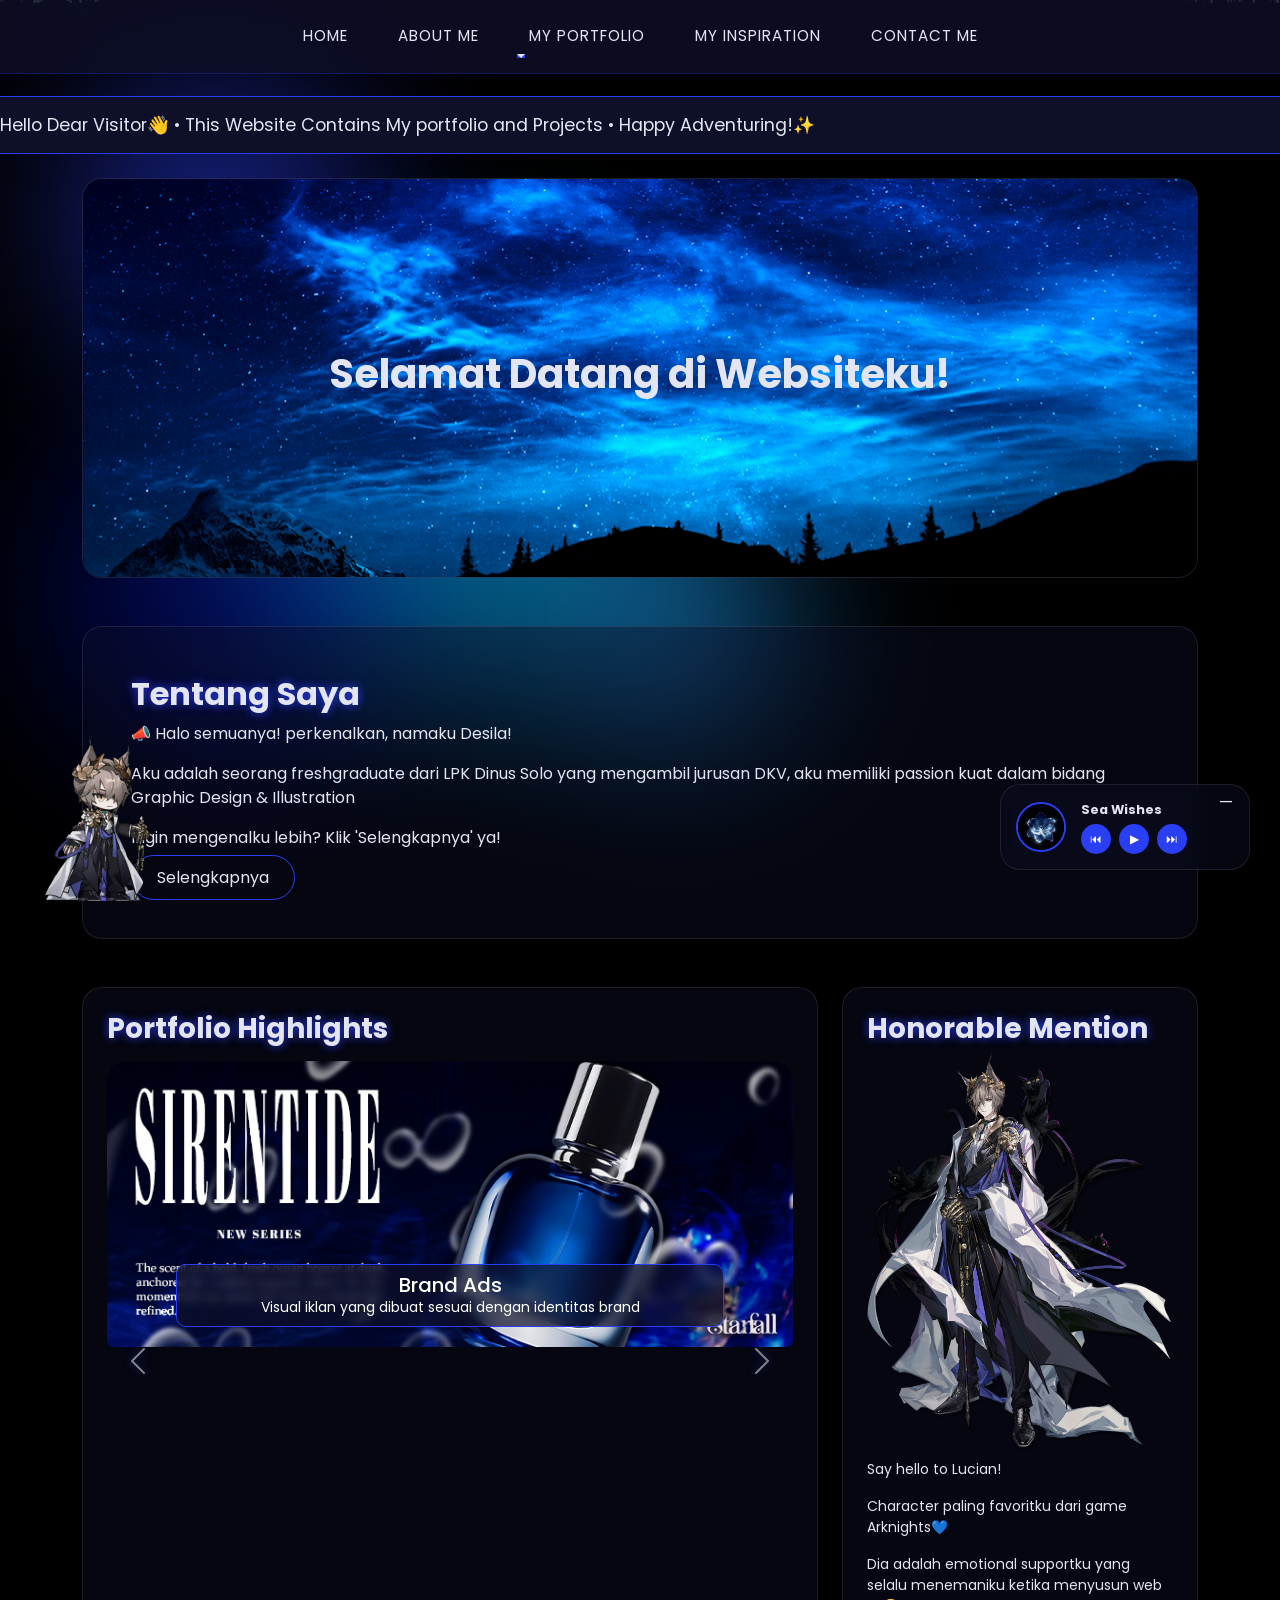
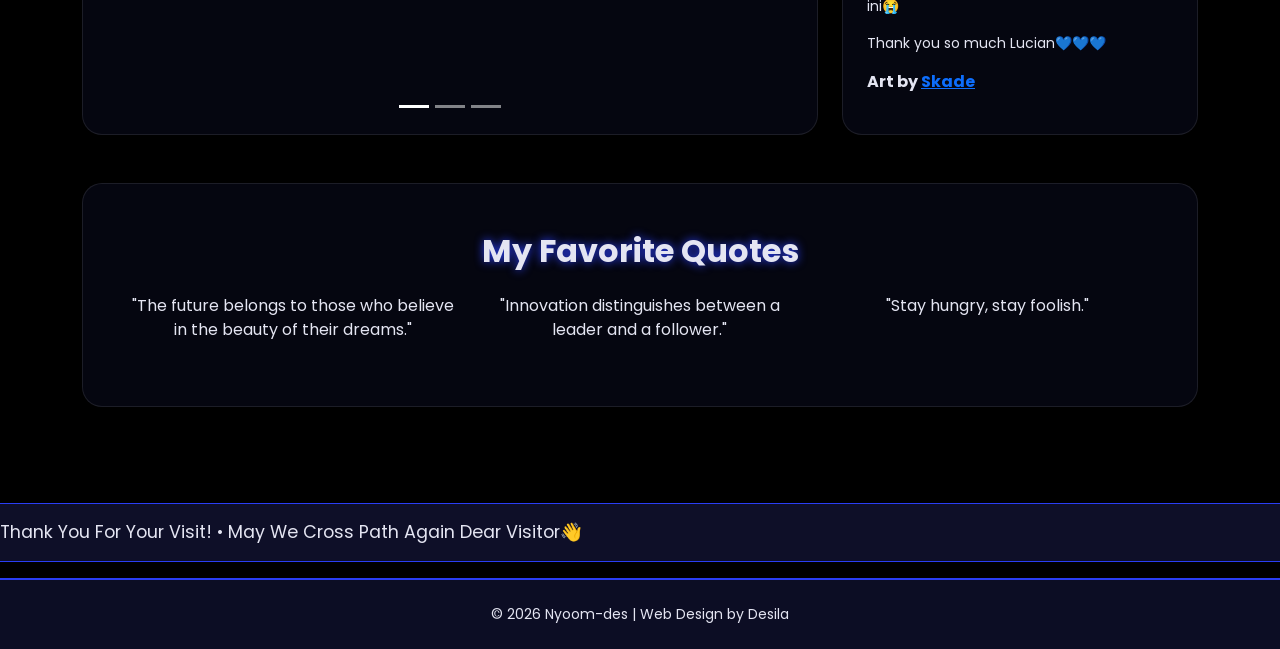
<file: index.html>
<!DOCTYPE html>
<html lang="id">

<head>
    <meta charset="UTF-8">
    <meta name="viewport" content="width=device-width, initial-scale=1.0">
    <title>My Personal Website | Nyoom-des</title>
    <link href="https://cdn.jsdelivr.net/npm/bootstrap@5.3.0/dist/css/bootstrap.min.css" rel="stylesheet">
    <link href="https://fonts.googleapis.com/css2?family=Poppins:wght@300;400;600&display=swap" rel="stylesheet">
    <link rel="stylesheet" href="style.css">
</head>

<body>
    
<div class="neon-bg-container">
    <div class="neon-orb orb-1"></div>
    <div class="neon-orb orb-2"></div>
    <div class="neon-orb orb-3"></div>
    <div class="neon-orb orb-4"></div>
</div>

    <div class="stars-container left"></div>
    <div class="stars-container right"></div>

    <nav class="navbar navbar-expand-lg fixed-top glass-header">
        <div class="container">
            <button class="navbar-toggler" type="button" data-bs-toggle="collapse" data-bs-target="#navbarNav">
                <span class="navbar-toggler-icon"></span>
            </button>
            <div class="collapse navbar-collapse" id="navbarNav">
                <ul class="navbar-nav mx-auto">
                    <li class="nav-item"><a class="nav-link nav-hover-effect" href="index.html">Home</a></li>
                    <li class="nav-item"><a class="nav-link nav-hover-effect" href="aboutme.html">About Me</a></li>
                    <li class="nav-item dropdown">
                        <a class="nav-link dropdown-toggle nav-hover-effect" href="myportfolio.html" id="navbarDropdown" aria-expanded="false">
                        My Portfolio
                       </a>
                    <ul class="dropdown-menu glass-card" aria-labelledby="navbarDropdown">
                        <li><a class="dropdown-item text-white" href="personal-all.html">Personal Project</a></li>
                        <li><a class="dropdown-item text-white" href="business-all.html">Business Project</a></li>
                    </ul>
                    </li>
                    <li class="nav-item"><a class="nav-link nav-hover-effect" href="myinspiration.html">My Inspiration</a></li>
                    <li class="nav-item"><a class="nav-link nav-hover-effect" href="contactme.html">Contact Me</a></li>
                </ul>
            </div>
        </div>
    </nav>

    <section class="hero-section mt-5 pt-5">
        <div class="marquee-container mb-4">
            <div class="marquee-wrapper">
                <div class="marquee-content">Hello Dear Visitor👋 • This Website Contains My portfolio and Projects • Happy Adventuring!✨ &nbsp;</div>
            </div>
            <div class="marquee-wrapper">
                <div class="marquee-content">Hello Dear Visitor👋 • This Website Contains My portfolio and Projects • Happy Adventuring!✨ &nbsp;</div>
            </div>
        </div>
        
        <div class="container">
            <div id="heroCarousel" class="carousel slide" data-bs-ride="carousel" data-bs-interval="7500">
                <div class="carousel-inner glass-card">
                    <div class="carousel-item active">
                        <img src="./assets/images/carousel_image1.jpg" class="d-block w-100" alt="Blue Ocean">
                    </div>
                    <div class="carousel-item">
                        <img src="./assets/images/carousel_image2.jpg" class="d-block w-100" alt="Another Ocean">
                    </div>
                    <div class="carousel-item">
                        <img src="./assets/images/carousel_image3.jpg" class="d-block w-100" alt="forest">
                    </div>
                    <div class="carousel-overlay">
                        <h1><strong>Selamat Datang di Websiteku!</strong> </h1>
                    </div>
                </div>
            </div>
        </div>
    </section>

    <div class="container my-5">
        <section id="about" class="glass-section mb-5 p-5">
            <h2 class="text-glow"><strong>Tentang Saya</strong></h2>
            <p>📣 Halo semuanya! perkenalkan, namaku Desila!</p>
            <p>Aku adalah seorang freshgraduate dari LPK Dinus Solo yang mengambil jurusan DKV, aku memiliki passion kuat dalam bidang Graphic Design & Illustration</p>
            <p>Ingin mengenalku lebih? Klik 'Selengkapnya' ya!</p>
            <a href="aboutme.html" class="btn-neon">Selengkapnya</a>
        </section>

        <div class="row mb-5">
            <div class="col-md-8">
                <div id="portfoCarousel" class="carousel slide glass-section h-100 p-4" data-bs-ride="carousel" data-bs-interval="5000">
    <h3 class="text-glow mb-3"><strong>Portfolio Highlights</strong></h3>
    
    <div class="carousel-indicators">
        <button type="button" data-bs-target="#portfoCarousel" data-bs-slide-to="0" class="active" aria-current="true" aria-label="Slide 1"></button>
        <button type="button" data-bs-target="#portfoCarousel" data-bs-slide-to="1" aria-label="Slide 2"></button>
        <button type="button" data-bs-target="#portfoCarousel" data-bs-slide-to="2" aria-label="Slide 3"></button>
    </div>

    <div class="carousel-inner">
        <div class="carousel-item active" onclick="location.href='myportfolio.html'">
            <img src="./assets/images/porto1.jpg" class="d-block w-100 rounded" alt="Highlights 1">
            <div class="carousel-caption d-none d-md-block glass-card p-2">
                <h5 class="mb-0">Brand Ads</h5>
                <p class="small mb-0">Visual iklan yang dibuat sesuai dengan identitas brand</p>
            </div>
        </div>
        <div class="carousel-item" onclick="location.href='myportfolio.html'">
            <img src="./assets/images/porto2.jpg" class="d-block w-100 rounded" alt="Highlights 2">
            <div class="carousel-caption d-none d-md-block glass-card p-2">
                <h5 class="mb-0">Poster Ads</h5>
                <p class="small mb-0">Cuplikan dari poster iklan mengenai suatu brand parfum</p>
            </div>
        </div>
        <div class="carousel-item" onclick="location.href='myportfolio.html'">
            <img src="./assets/images/porto3.jpg" class="d-block w-100 rounded" alt="Highlights 3">
            <div class="carousel-caption d-none d-md-block glass-card p-2">
                <h5 class="mb-0">Personal Branding</h5>
                <p class="small mb-0">Hasil dari briefing pembuatan personal brand yang berupa logo serta filosofinya</p>
            </div>
        </div>
    </div>

    <button class="carousel-control-prev" type="button" data-bs-target="#portfoCarousel" data-bs-slide="prev">
        <span class="carousel-control-prev-icon" aria-hidden="true"></span>
        <span class="visually-hidden">Previous</span>
    </button>
    <button class="carousel-control-next" type="button" data-bs-target="#portfoCarousel" data-bs-slide="next">
        <span class="carousel-control-next-icon" aria-hidden="true"></span>
        <span class="visually-hidden">Next</span>
    </button>
</div>
            </div>
            <div class="col-md-4">
                <div class="glass-section h-100 p-4">
                    <h3 class="text-glow"><strong>Honorable Mention</strong></h3>
                    <img src="./assets/images/Tragodia.webp" class="img-fluid rounded mb-2">
                    <p class="small">Say hello to Lucian!</p>
                    <p class="small">Character paling favoritku dari game Arknights💙</p>
                    <p class="small">Dia adalah emotional supportku yang selalu menemaniku ketika menyusun web ini😭</p>
                    <p class="small">Thank you so much Lucian💙💙💙</p>
                    <p><strong>Art by <a href="https://weibo.com/u/1800333020">Skade</strong></a></p>
                </div>
            </div>
        </div>

        <section id="inspiration" class="glass-section mb-5 p-5">
            <h2 class="text-glow text-center"><strong>My Favorite Quotes</strong></h2>
            <div class="row text-center mt-4">
                <div class="col-md-4"><p>"The future belongs to those who believe in the beauty of their dreams."</p></div>
                <div class="col-md-4"><p>"Innovation distinguishes between a leader and a follower."</p></div>
                <div class="col-md-4"><p>"Stay hungry, stay foolish."</p></div>
            </div>
        </section>
    </div>

    <div class="marquee-container mb-3">
        <div class="marquee-wrapper">
            <div class="marquee-content">Thank You For Your Visit! • May We Cross Path Again Dear Visitor👋 &nbsp;</div>
        </div>
        <div class="marquee-wrapper">
            <div class="marquee-content">Thank You For Your Visit! • May We Cross Path Again Dear Visitor👋 &nbsp;</div>
        </div>
    </div>

<audio id="bgMusic" preload="auto" loop>
    <source src="./assets/audios/SeaWishes.mp3" type="audio/mpeg">
</audio>

<div id="musicController" class="music-controller glass-card">
    <div class="controller-content">
        <div class="disk-container">
            <img src="./assets/images/flower_icon.jpg" id="musicDisk" class="music-disk" alt="Disk">
        </div>
        <div class="info-control">
            <span class="music-title">Sea Wishes</span>
                <div class="controls d-flex align-items-center gap-2">
                    <button onclick="prevTrack()" class="btn-control">
                        <span>⏮</span>
                    </button>
                    <button onclick="togglePlay()" id="playBtn" class="btn-control">
                        <span id="playIcon">⏸</span>
                    </button>
                    <button onclick="nextTrack()" class="btn-control">
                        <span>⏭</span>
                    </button>
                </div>
        </div>
        <button class="btn-minimize" onclick="minimizeToggle()">—</button>
    </div>
    
    <div class="minimized-trigger" onclick="minimizeToggle()">
        <img src="./assets/images/flower_icon.jpg" class="music-disk small-disk" id="smallDisk">
    </div>
</div>

    <footer class="footer-glass">
        <div class="container py-4 text-center">
            <p class="small mb-0">&copy; 2026 Nyoom-des | Web Design by Desila</p>
        </div>
    </footer>

    <div class="video-mascot">
        <video autoplay muted loop playsinline>
            <source src="./assets/images/Tragodia.webm" type="video/webm">
        </video>
    </div>

    <script src="https://cdn.jsdelivr.net/npm/bootstrap@5.3.0/dist/js/bootstrap.bundle.min.js"></script>
    <script src="script.js"></script>

</body>

</html>
</file>
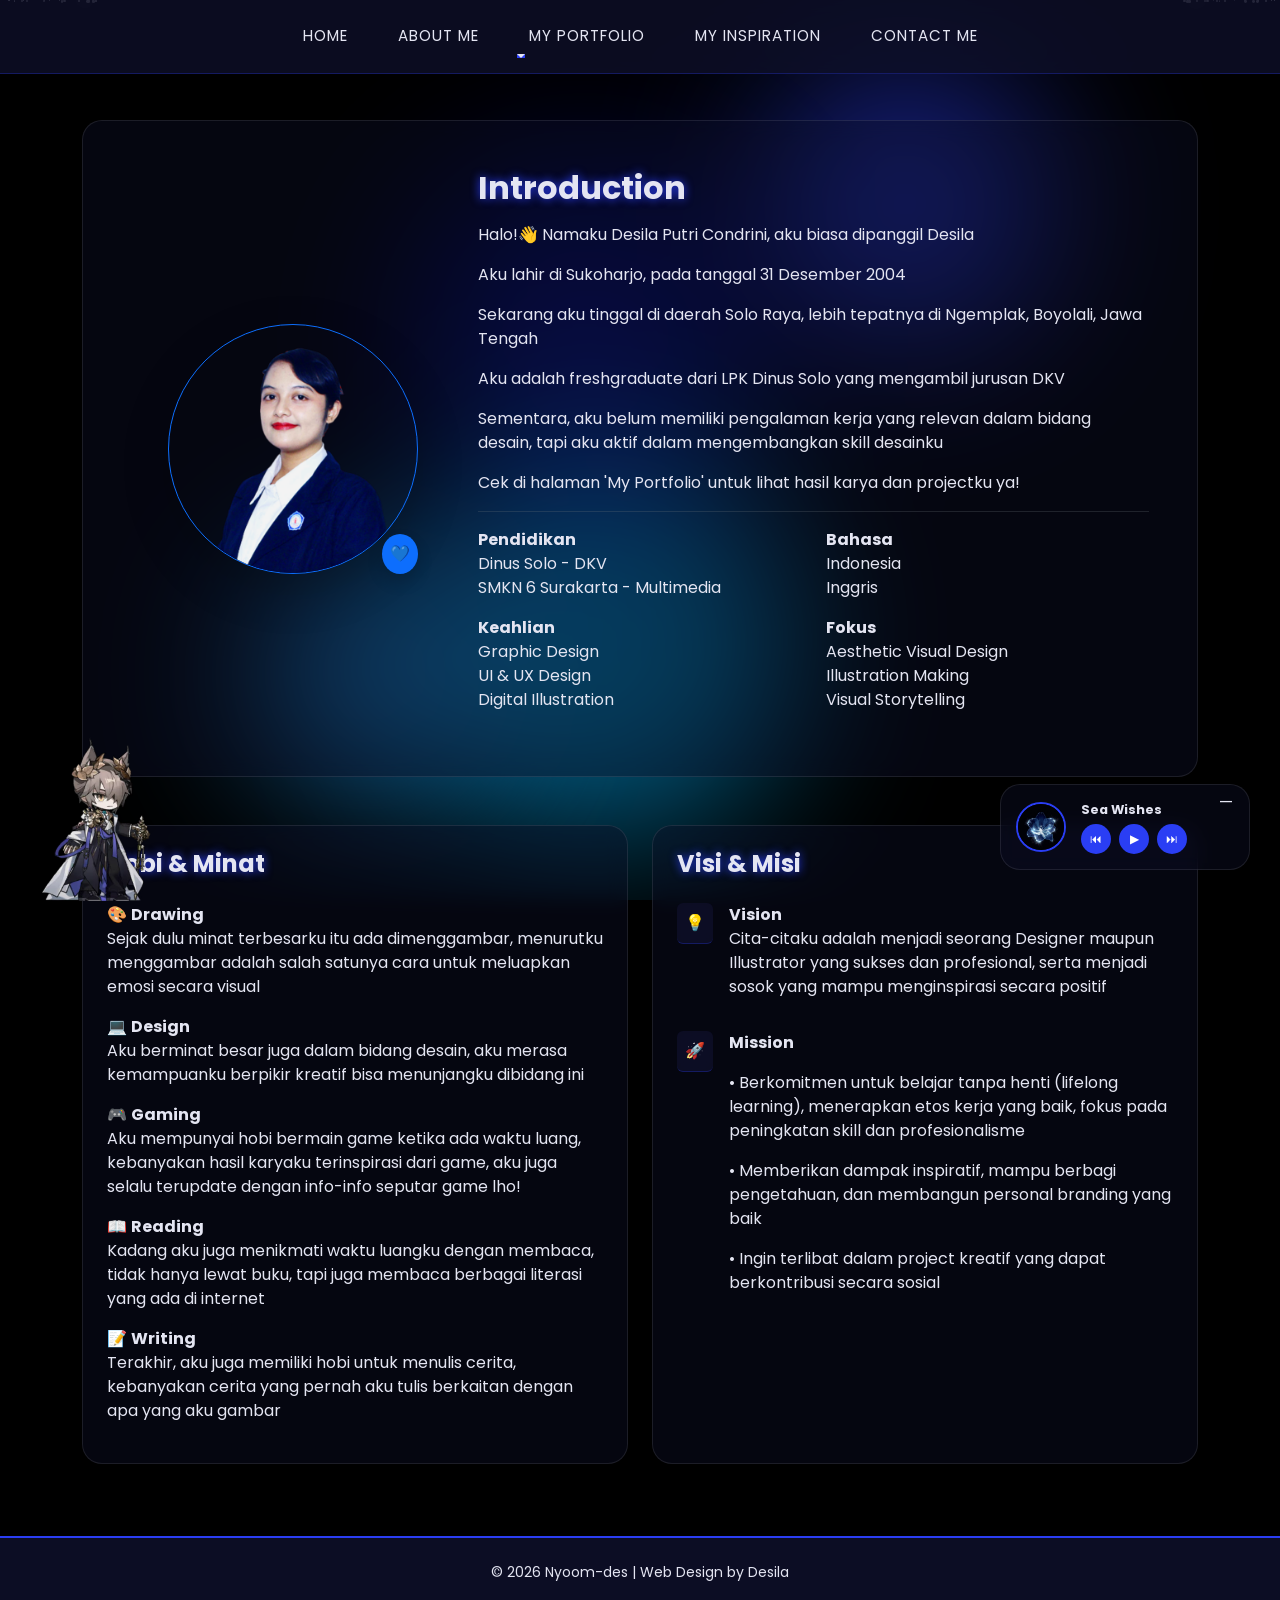
<file: aboutme.html>
<!DOCTYPE html>
<html lang="id">

<head>
    <meta charset="UTF-8">
    <meta name="viewport" content="width=device-width, initial-scale=1.0">
    <title>About Me | Nyoom-des</title>
    <link href="https://cdn.jsdelivr.net/npm/bootstrap@5.3.0/dist/css/bootstrap.min.css" rel="stylesheet">
    <link href="https://fonts.googleapis.com/css2?family=Poppins:wght@300;400;600&display=swap" rel="stylesheet">
    <link rel="stylesheet" href="style.css">
</head>

<body>

<div class="neon-bg-container">
    <div class="neon-orb orb-1"></div>
    <div class="neon-orb orb-2"></div>
    <div class="neon-orb orb-3"></div>
    <div class="neon-orb orb-4"></div>
</div>

    <div class="stars-container left"></div>
    <div class="stars-container right"></div>

    <nav class="navbar navbar-expand-lg fixed-top glass-header">
        <div class="container">
            <button class="navbar-toggler" type="button" data-bs-toggle="collapse" data-bs-target="#navbarNav">
                <span class="navbar-toggler-icon"></span>
            </button>
            <div class="collapse navbar-collapse" id="navbarNav">
                <ul class="navbar-nav mx-auto">
                    <li class="nav-item"><a class="nav-link nav-hover-effect" href="index.html">Home</a></li>
                    <li class="nav-item"><a class="nav-link nav-hover-effect" href="aboutme.html">About Me</a></li>
                    <li class="nav-item dropdown">
                        <a class="nav-link dropdown-toggle nav-hover-effect" href="myportfolio.html" id="navbarDropdown" aria-expanded="false">
                        My Portfolio
                        </a>
                    <ul class="dropdown-menu glass-card" aria-labelledby="navbarDropdown">
                        <li><a class="dropdown-item text-white" href="personal-all.html">Personal Project</a></li>
                        <li><a class="dropdown-item text-white" href="myportfolio.html#business">Business Project</a></li>
                    </ul>
                    </li>
                    <li class="nav-item"><a class="nav-link nav-hover-effect" href="myinspiration.html">My Inspiration</a></li>
                    <li class="nav-item"><a class="nav-link nav-hover-effect" href="contactme.html">Contact Me</a></li>
                </ul>
            </div>
        </div>
    </nav>

    <div class="container mt-5 pt-5">
        <section class="glass-section p-4 p-md-5 mb-5 mt-4">
            <div class="row align-items-center">
                <div class="col-md-4 text-center mb-4 mb-md-0">
                    <div class="position-relative d-inline-block">
                        <img src="./assets/images/foto-profil.png" alt="Desila" class="img-fluid rounded-circle border border-primary shadow-lg" style="width: 250px; height: 250px; object-fit: cover;">
                        <div class="position-absolute bottom-0 end-0 bg-primary p-2 rounded-circle shadow">💙</div>
                    </div>
                </div>
                <div class="col-md-8">
                    <h2 class="text-glow mb-3"><strong>Introduction</strong></h2>
                    <p>Halo!👋 Namaku Desila Putri Condrini, aku biasa dipanggil Desila</p>
                    <p>Aku lahir di Sukoharjo, pada tanggal 31 Desember 2004</p>
                    <p>Sekarang aku tinggal di daerah Solo Raya, lebih tepatnya di Ngemplak, Boyolali, Jawa Tengah</p>
                    <p>Aku adalah freshgraduate dari LPK Dinus Solo yang mengambil jurusan DKV</p>
                    <p>Sementara, aku belum memiliki pengalaman kerja yang relevan dalam bidang desain, tapi aku aktif dalam mengembangkan skill desainku</p>
                    <p>Cek di halaman 'My Portfolio' untuk lihat hasil karya dan projectku ya!</p>
                    <hr class="border-secondary opacity-25">
                    <div class="row">
                        <div class="col-sm-6">
                            <p><strong>Pendidikan</strong><br>Dinus Solo - DKV<br>SMKN 6 Surakarta - Multimedia</p>
                            <p><strong>Keahlian</strong><br>Graphic Design<br>UI & UX Design<br>Digital Illustration</p>
                        </div>
                        <div class="col-sm-6">
                            <p><strong>Bahasa</strong><br>Indonesia<br>Inggris</p>
                            <p><strong>Fokus</strong><br>Aesthetic Visual Design<br>Illustration Making<br>Visual Storytelling</p>
                        </div>
                    </div>
                </div>
            </div>
        </section>

<div class="row mb-5">
    <div class="col-md-6 mb-4">
        <div class="glass-section h-100 p-4">
            <h3 class="text-glow h4 mb-4"><strong>Hobi & Minat</strong></h3>
            <ul class="list-unstyled">
                <li class="mb-3">🎨 <strong>Drawing</strong><br>Sejak dulu minat terbesarku itu ada dimenggambar, menurutku menggambar adalah salah satunya cara untuk meluapkan emosi secara visual</li>
                <li class="mb-3">💻 <strong>Design</strong><br>Aku berminat besar juga dalam bidang desain, aku merasa kemampuanku berpikir kreatif bisa menunjangku dibidang ini</li>
                <li class="mb-3">🎮 <strong>Gaming</strong><br>Aku mempunyai hobi bermain game ketika ada waktu luang, kebanyakan hasil karyaku terinspirasi dari game, aku juga selalu terupdate dengan info-info seputar game lho!</li>
                <li class="mb-3">📖 <strong>Reading</strong><br>Kadang aku juga menikmati waktu luangku dengan membaca, tidak hanya lewat buku, tapi juga membaca berbagai literasi yang ada di internet</li>
                <li class="mb-3">📝 <strong>Writing</strong><br>Terakhir, aku juga memiliki hobi untuk menulis cerita, kebanyakan cerita yang pernah aku tulis berkaitan dengan apa yang aku gambar</li>
            </ul>
        </div>
    </div>
    
    <div class="col-md-6 mb-4">
        <div class="glass-section h-100 p-4">
            <h3 class="text-glow h4 mb-4"><strong>Visi & Misi</strong></h3>
            <div class="d-flex align-items-start mb-3">
                <div class="me-3 p-2 glass-header rounded">💡</div>
                <div>
                    <p><strong>Vision</strong><br>
                    Cita-citaku adalah menjadi seorang Designer maupun Illustrator yang sukses dan profesional, serta menjadi sosok yang mampu menginspirasi secara positif
                    </p>
                </div>
            </div>
            <div class="d-flex align-items-start">
                <div class="me-3 p-2 glass-header rounded">🚀</div>
                <div>
                    <p><strong>Mission</strong></p>
                    <ul class="list-unstyled">
                        <li class="mb-3">• Berkomitmen untuk belajar tanpa henti (lifelong learning), menerapkan etos kerja yang baik, fokus pada peningkatan skill dan profesionalisme</li>
                        <li class="mb-3">• Memberikan dampak inspiratif, mampu berbagi pengetahuan, dan membangun personal branding yang baik</li>
                        <li class="mb-3">• Ingin terlibat dalam project kreatif yang dapat berkontribusi secara sosial</li>
                    </ul>
                </div>
            </div>
        </div>
    </div>
    </div>
</div>

<audio id="bgMusic" preload="auto" loop>
    <source src="./assets/audios/SeaWishes.mp3" type="audio/mpeg">
</audio>

<div id="musicController" class="music-controller glass-card">
    <div class="controller-content">
        <div class="disk-container">
            <img src="./assets/images/flower_icon.jpg" id="musicDisk" class="music-disk" alt="Disk">
        </div>
        <div class="info-control">
            <span class="music-title">Sea Wishes</span>
                <div class="controls d-flex align-items-center gap-2">
                    <button onclick="prevTrack()" class="btn-control">
                        <span>⏮</span>
                    </button>
                    <button onclick="togglePlay()" id="playBtn" class="btn-control">
                        <span id="playIcon">⏸</span>
                    </button>
                    <button onclick="nextTrack()" class="btn-control">
                        <span>⏭</span>
                    </button>
                </div>
        </div>
        <button class="btn-minimize" onclick="minimizeToggle()">—</button>
    </div>
    
    <div class="minimized-trigger" onclick="minimizeToggle()">
        <img src="./assets/images/flower_icon.jpg" class="music-disk small-disk" id="smallDisk">
    </div>
</div>

    <footer class="footer-glass">
        <div class="container py-4 text-center">
            <p class="small mb-0">&copy; 2026 Nyoom-des | Web Design by Desila</p>
        </div>
    </footer>

    <div class="video-mascot">
        <video autoplay muted loop playsinline>
            <source src="./assets/images/Tragodia.webm" type="video/webm">
        </video>
    </div>

    <script src="https://cdn.jsdelivr.net/npm/bootstrap@5.3.0/dist/js/bootstrap.bundle.min.js"></script>
    <script src="script.js"></script>

</body>

</html>
</file>
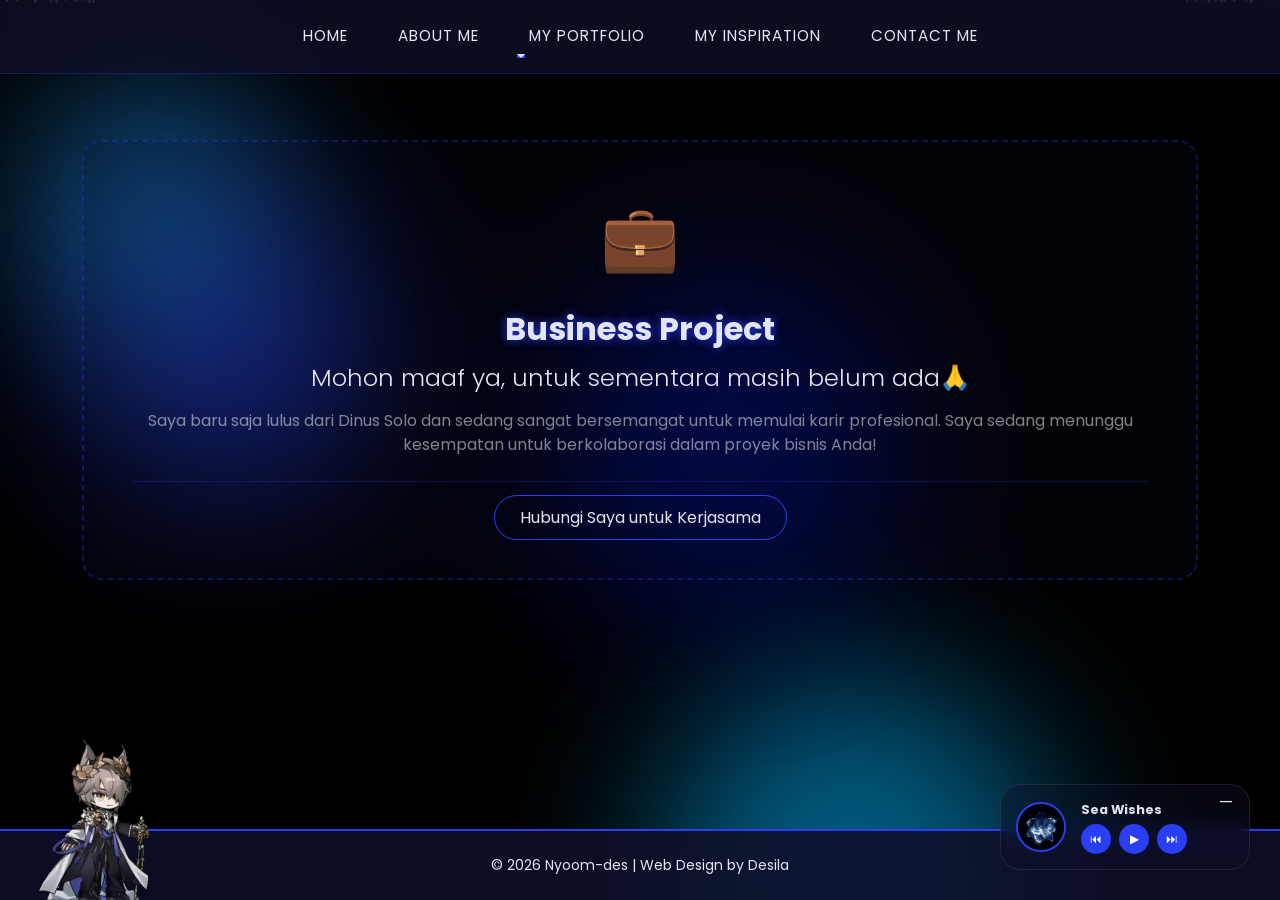
<file: business-all.html>
<!DOCTYPE html>
<html lang="id">
    
<head>
    <meta charset="UTF-8">
    <meta name="viewport" content="width=device-width, initial-scale=1.0">
    <title>Business Projects | Nyoom-des</title>
    <link href="https://cdn.jsdelivr.net/npm/bootstrap@5.3.0/dist/css/bootstrap.min.css" rel="stylesheet">
    <link href="https://fonts.googleapis.com/css2?family=Poppins:wght@300;400;600&display=swap" rel="stylesheet">
    <link rel="stylesheet" href="style.css">
</head>

<body>

<div class="neon-bg-container">
    <div class="neon-orb orb-1"></div>
    <div class="neon-orb orb-2"></div>
    <div class="neon-orb orb-3"></div>
    <div class="neon-orb orb-4"></div>
</div>

<div class="stars-container left"></div>
<div class="stars-container right"></div>

    <nav class="navbar navbar-expand-lg fixed-top glass-header">
        <div class="container">
            <button class="navbar-toggler" type="button" data-bs-toggle="collapse" data-bs-target="#navbarNav">
                <span class="navbar-toggler-icon"></span>
            </button>
            <div class="collapse navbar-collapse" id="navbarNav">
                <ul class="navbar-nav mx-auto">
                    <li class="nav-item"><a class="nav-link nav-hover-effect" href="index.html">Home</a></li>
                    <li class="nav-item"><a class="nav-link nav-hover-effect" href="aboutme.html">About Me</a></li>
                    <li class="nav-item dropdown">
                        <a class="nav-link dropdown-toggle nav-hover-effect" href="myportfolio.html" id="navbarDropdown" aria-expanded="false">
                        My Portfolio
                       </a>
                    <ul class="dropdown-menu glass-card" aria-labelledby="navbarDropdown">
                        <li><a class="dropdown-item text-white" href="personal-all.html">Personal Project</a></li>
                        <li><a class="dropdown-item text-white" href="business-all.html">Business Project</a></li>
                    </ul>
                    </li>
                    <li class="nav-item"><a class="nav-link nav-hover-effect" href="myinspiration.html">My Inspiration</a></li>
                    <li class="nav-item"><a class="nav-link nav-hover-effect" href="contactme.html">Contact Me</a></li>
                </ul>
            </div>
        </div>
    </nav>

<div class="container d-flex align-items-center justify-content-center" style="min-height: 80vh;">
    <div class="glass-section empty-state p-5 text-center">
        <div class="mb-4" style="font-size: 4rem;">💼</div>
        <h2 class="text-glow mb-3"><strong>Business Project</strong></h2>
        <h4 class="mb-3">Mohon maaf ya, untuk sementara masih belum ada🙏</h4>
        <p class="text-white-50">Saya baru saja lulus dari Dinus Solo dan sedang sangat bersemangat untuk memulai karir profesional. Saya sedang menunggu kesempatan untuk berkolaborasi dalam proyek bisnis Anda!</p>
        <hr class="my-4" style="border-color: var(--palatinate-blue);">
        <a href="contactme.html" class="btn-neon">Hubungi Saya untuk Kerjasama</a>
    </div>
</div>

<audio id="bgMusic" preload="auto" loop>
    <source src="./assets/audios/SeaWishes.mp3" type="audio/mpeg">
</audio>

<div id="musicController" class="music-controller glass-card">
    <div class="controller-content">
        <div class="disk-container">
            <img src="./assets/images/flower_icon.jpg" id="musicDisk" class="music-disk" alt="Disk">
        </div>
        <div class="info-control">
            <span class="music-title">Sea Wishes</span>
                <div class="controls d-flex align-items-center gap-2">
                    <button onclick="prevTrack()" class="btn-control">
                        <span>⏮</span>
                    </button>
                    <button onclick="togglePlay()" id="playBtn" class="btn-control">
                        <span id="playIcon">⏸</span>
                    </button>
                    <button onclick="nextTrack()" class="btn-control">
                        <span>⏭</span>
                    </button>
                </div>
        </div>
        <button class="btn-minimize" onclick="minimizeToggle()">—</button>
    </div>
    
    <div class="minimized-trigger" onclick="minimizeToggle()">
        <img src="./assets/images/flower_icon.jpg" class="music-disk small-disk" id="smallDisk">
    </div>
</div>

    <footer class="footer-glass">
        <div class="container py-4 text-center">
            <p class="small mb-0">&copy; 2026 Nyoom-des | Web Design by Desila</p>
        </div>
    </footer>

    <div class="video-mascot">
        <video autoplay muted loop playsinline>
            <source src="./assets/images/Tragodia.webm" type="video/webm">
        </video>
    </div>

    <script src="https://cdn.jsdelivr.net/npm/bootstrap@5.3.0/dist/js/bootstrap.bundle.min.js"></script>
    <script src="script.js"></script>

</body>
</html>
</file>
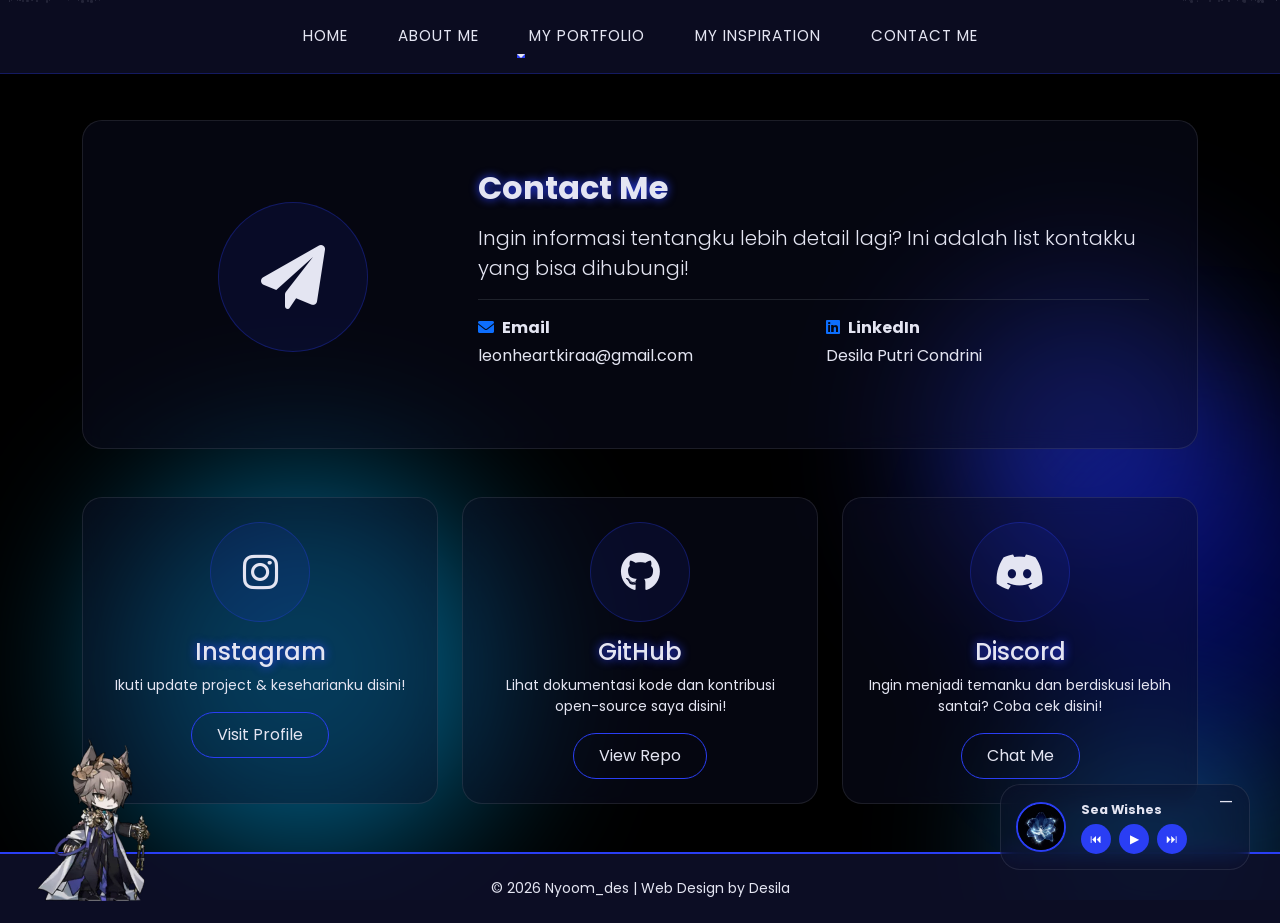
<file: contactme.html>
<!DOCTYPE html>
<html lang="id">

<head>
    <meta charset="UTF-8">
    <meta name="viewport" content="width=device-width, initial-scale=1.0">
    <title>Contact Me | Nyoom_des</title>
    <link href="https://cdn.jsdelivr.net/npm/bootstrap@5.3.0/dist/css/bootstrap.min.css" rel="stylesheet">
    <link href="https://fonts.googleapis.com/css2?family=Poppins:wght@300;400;600&display=swap" rel="stylesheet">
    <link rel="stylesheet" href="https://cdnjs.cloudflare.com/ajax/libs/font-awesome/6.0.0/css/all.min.css">
    <link rel="stylesheet" href="style.css">
</head>

<body>

    <div class="neon-bg-container">
        <div class="neon-orb orb-1"></div>
        <div class="neon-orb orb-2"></div>
        <div class="neon-orb orb-3"></div>
        <div class="neon-orb orb-4"></div>
    </div>

    <div class="stars-container left"></div>
    <div class="stars-container right"></div>

    <nav class="navbar navbar-expand-lg fixed-top glass-header">
        <div class="container">
            <button class="navbar-toggler" type="button" data-bs-toggle="collapse" data-bs-target="#navbarNav">
                <span class="navbar-toggler-icon"></span>
            </button>
            <div class="collapse navbar-collapse" id="navbarNav">
                <ul class="navbar-nav mx-auto">
                    <li class="nav-item"><a class="nav-link nav-hover-effect" href="index.html">Home</a></li>
                    <li class="nav-item"><a class="nav-link nav-hover-effect" href="aboutme.html">About Me</a></li>
                    <li class="nav-item dropdown">
                        <a class="nav-link dropdown-toggle nav-hover-effect" href="myportfolio.html" id="navbarDropdown">My Portfolio</a>
                        <ul class="dropdown-menu glass-card">
                            <li><a class="dropdown-item text-white" href="personal-all.html">Personal Project</a></li>
                            <li><a class="dropdown-item text-white" href="business-all.html">Business Project</a></li>
                        </ul>
                    </li>
                    <li class="nav-item"><a class="nav-link nav-hover-effect" href="myinspiration.html">My Inspiration</a></li>
                    <li class="nav-item"><a class="nav-link nav-hover-effect active" href="contactme.html">Contact Me</a></li>
                </ul>
            </div>
        </div>
    </nav>

<div class="container mt-5 pt-5">
        <section class="glass-section p-4 p-md-5 mb-5 mt-4">
            <div class="row align-items-center">
                <div class="col-md-4 text-center mb-4 mb-md-0">
                    <div class="position-relative d-inline-block">
                        <div class="social-icon-circle" style="width: 150px; height: 150px; font-size: 4rem;">
                            <i class="fas fa-paper-plane"></i>
                        </div>
                    </div>
                </div>
                <div class="col-md-8">
                    <h2 class="text-glow mb-3"><strong>Contact Me</strong></h2>
                    <p class="lead">Ingin informasi tentangku lebih detail lagi? Ini adalah list kontakku yang bisa dihubungi!</p>
                    <hr class="border-secondary opacity-25">
                    <div class="row">
                        <div class="col-sm-6 mb-3">
                            <p class="mb-1"><strong><i class="fas fa-envelope me-2 text-primary"></i>Email</strong></p>
                            <p>leonheartkiraa@gmail.com</p>
                        </div>
                        <div class="col-sm-6 mb-3">
                            <p class="mb-1"><strong><i class="fab me-2 fa-linkedin text-primary"></i>LinkedIn</strong></p>
                            <p>Desila Putri Condrini</p>
                        </div>
                    </div>
                </div>
            </div>
        </section>

        <div class="row g-4 mb-5">
            <div class="col-lg-4 col-md-6">
                <div class="glass-section h-100 p-4 text-center">
                    <div class="social-icon-circle mb-3 mx-auto">
                        <i class="fab fa-instagram"></i>
                    </div>
                    <h4 class="text-glow">Instagram</h4>
                    <p class="small">Ikuti update project & keseharianku disini!</p>
                    <div class="mt-3">
                        <a href="https://www.instagram.com/desip_c/" target="_blank" class="btn-neon d-inline-block">Visit Profile</a>
                    </div>
                </div>
            </div>

            <div class="col-lg-4 col-md-6">
                <div class="glass-section h-100 p-4 text-center">
                    <div class="social-icon-circle mb-3 mx-auto">
                        <i class="fab fa-github"></i>
                    </div>
                    <h4 class="text-glow">GitHub</h4>
                    <p class="small">Lihat dokumentasi kode dan kontribusi open-source saya disini!</p>
                    <div class="mt-3">
                        <a href="https://github.com/Nyoom-des" target="_blank" class="btn-neon d-inline-block">View Repo</a>
                    </div>
                </div>
            </div>

            <div class="col-lg-4 col-md-6">
                <div class="glass-section h-100 p-4 text-center">
                    <div class="social-icon-circle mb-3 mx-auto">
                        <i class="fab fa-discord"></i>
                    </div>
                    <h4 class="text-glow">Discord</h4>
                    <p class="small">Ingin menjadi temanku dan berdiskusi lebih santai? Coba cek disini!</p>
                    <div class="mt-3">
                        <a href="https://discordapp.com/users/662424120889442334" target="_blank" class="btn-neon d-inline-block">Chat Me</a>
                    </div>
                </div>
            </div>
        </div>
    </div>

    <audio id="bgMusic" preload="auto" loop>
        <source src="./assets/audios/SeaWishes.mp3" type="audio/mpeg">
    </audio>

<div id="musicController" class="music-controller glass-card">
    <div class="controller-content">
        <div class="disk-container">
            <img src="./assets/images/flower_icon.jpg" id="musicDisk" class="music-disk" alt="Disk">
        </div>
        <div class="info-control">
            <span class="music-title">Sea Wishes</span>
                <div class="controls d-flex align-items-center gap-2">
                    <button onclick="prevTrack()" class="btn-control">
                        <span>⏮</span>
                    </button>
                    <button onclick="togglePlay()" id="playBtn" class="btn-control">
                        <span id="playIcon">⏸</span>
                    </button>
                    <button onclick="nextTrack()" class="btn-control">
                        <span>⏭</span>
                    </button>
                </div>
        </div>
        <button class="btn-minimize" onclick="minimizeToggle()">—</button>
    </div>
    
    <div class="minimized-trigger" onclick="minimizeToggle()">
        <img src="./assets/images/flower_icon.jpg" class="music-disk small-disk" id="smallDisk">
    </div>
</div>

    <footer class="footer-glass">
        <div class="container py-4 text-center">
            <p class="small mb-0">&copy; 2026 Nyoom_des | Web Design by Desila</p>
        </div>
    </footer>

    <div class="video-mascot">
        <video autoplay muted loop playsinline>
            <source src="./assets/images/Tragodia.webm" type="video/webm">
        </video>
    </div>

    <script src="https://cdn.jsdelivr.net/npm/bootstrap@5.3.0/dist/js/bootstrap.bundle.min.js"></script>
    <script src="script.js"></script>
</body>
</html>
</file>
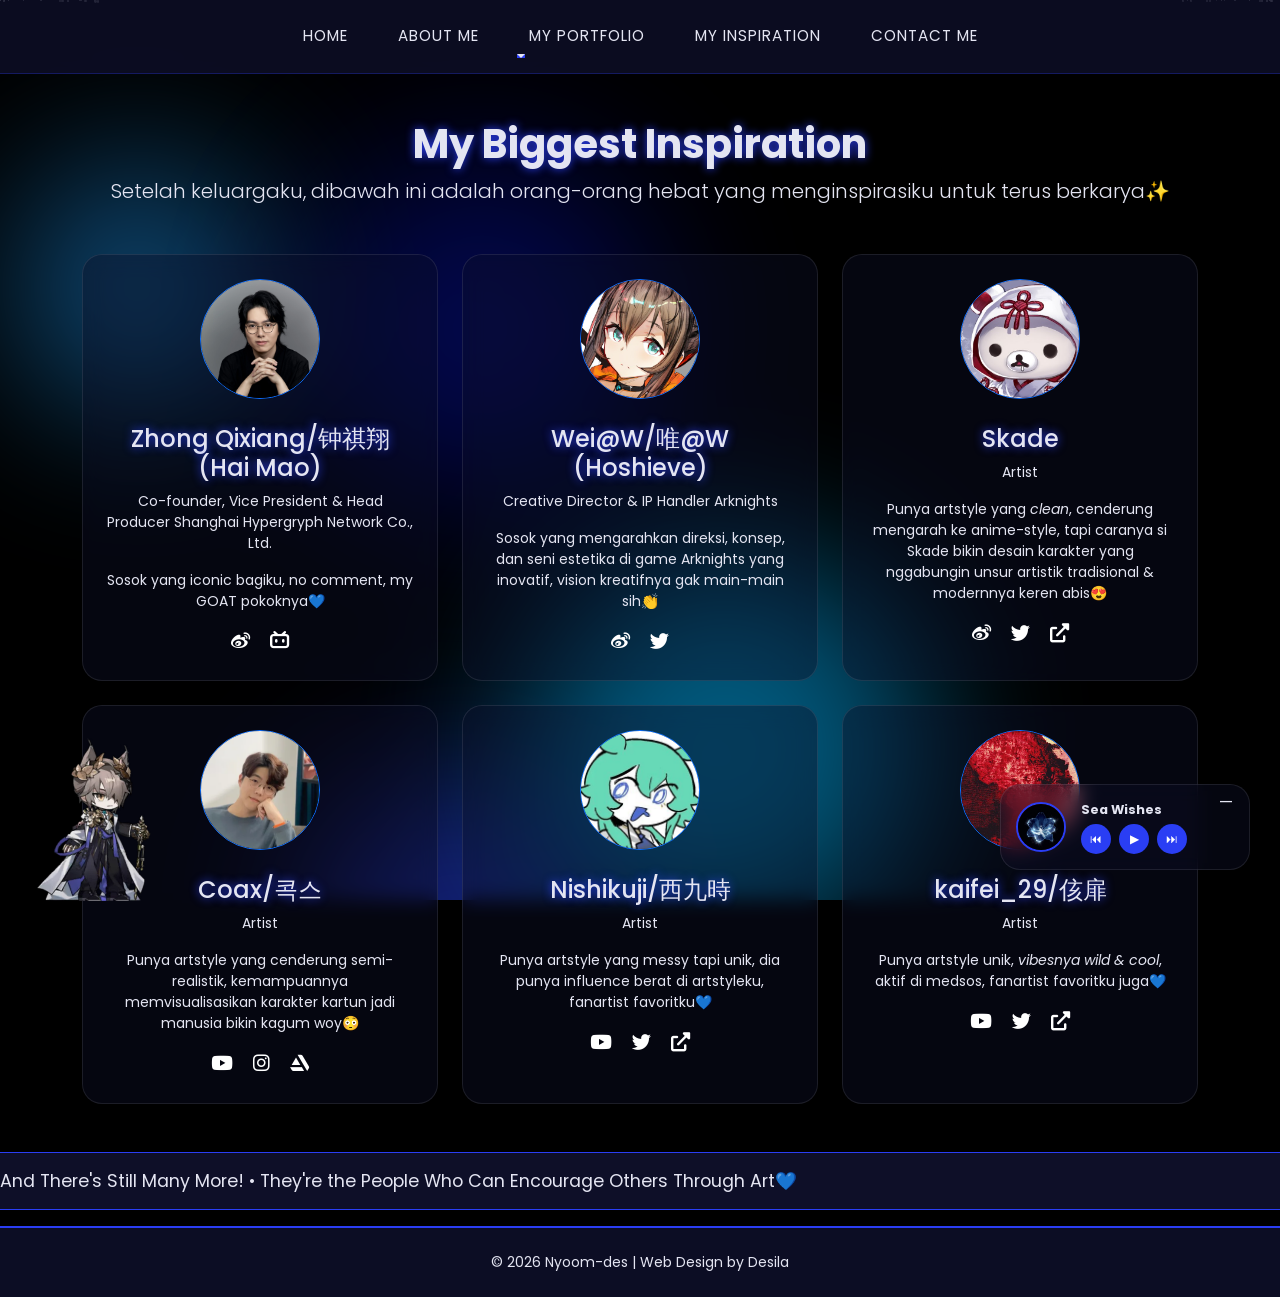
<file: myinspiration.html>
<!DOCTYPE html>
<html lang="id">

<head>
    <meta charset="UTF-8">
    <meta name="viewport" content="width=device-width, initial-scale=1.0">
    <title>My Inspiration | Nyoom-des</title>
    <link href="https://cdn.jsdelivr.net/npm/bootstrap@5.3.0/dist/css/bootstrap.min.css" rel="stylesheet">
    <link href="https://fonts.googleapis.com/css2?family=Poppins:wght@300;400;600&display=swap" rel="stylesheet">
    <link rel="stylesheet" href="https://cdnjs.cloudflare.com/ajax/libs/font-awesome/6.0.0/css/all.min.css">
    <link rel="stylesheet" href="style.css">
</head>

<body>
    
    <div class="neon-bg-container">
        <div class="neon-orb orb-1"></div>
        <div class="neon-orb orb-2"></div>
        <div class="neon-orb orb-3"></div>
        <div class="neon-orb orb-4"></div>
    </div>

    <div class="stars-container left"></div>
    <div class="stars-container right"></div>

    <nav class="navbar navbar-expand-lg fixed-top glass-header">
        <div class="container">
            <button class="navbar-toggler" type="button" data-bs-toggle="collapse" data-bs-target="#navbarNav">
                <span class="navbar-toggler-icon"></span>
            </button>
            <div class="collapse navbar-collapse" id="navbarNav">
                <ul class="navbar-nav mx-auto">
                    <li class="nav-item"><a class="nav-link nav-hover-effect" href="index.html">Home</a></li>
                    <li class="nav-item"><a class="nav-link nav-hover-effect" href="aboutme.html">About Me</a></li>
                    <li class="nav-item dropdown">
                        <a class="nav-link dropdown-toggle nav-hover-effect" href="myportfolio.html" id="navbarDropdown" aria-expanded="false">
                        My Portfolio
                       </a>
                        <ul class="dropdown-menu glass-card" aria-labelledby="navbarDropdown">
                            <li><a class="dropdown-item text-white" href="personal-all.html">Personal Project</a></li>
                            <li><a class="dropdown-item text-white" href="business-all.html">Business Project</a></li>
                        </ul>
                    </li>
                    <li class="nav-item"><a class="nav-link nav-hover-effect active" href="myinspiration.html">My Inspiration</a></li>
                    <li class="nav-item"><a class="nav-link nav-hover-effect" href="contactme.html">Contact Me</a></li>
                </ul>
            </div>
        </div>
    </nav>

<div class="container mt-5 pt-5">
        <header class="text-center mb-5 mt-4">
            <h1 class="text-glow"><strong>My Biggest Inspiration</strong></h1>
            <p class="lead">Setelah keluargaku, dibawah ini adalah orang-orang hebat yang menginspirasiku untuk terus berkarya✨</p>
        </header>

        <div class="row g-4 mb-5">
            <div class="col-lg-4 col-md-6">
                <div class="glass-section h-100 p-4 text-center">
                    <img src="./assets/images/Hai_Mao.png" class="rounded-circle mb-3 border border-primary" style="width: 120px; height: 120px; object-fit: cover;" alt="Hai Mao">
                    <h4 class="text-glow">Zhong Qixiang/钟祺翔<br>(Hai Mao)</h4>
                    <p class="small">Co-founder, Vice President & Head Producer Shanghai Hypergryph Network Co., Ltd.</p>
                    <p class="small">Sosok yang iconic bagiku, no comment, my GOAT pokoknya💙</p>
                    <div class="sosmed-links mt-3">
                        <a href="https://www.weibo.com/lowlight?is_all=1" class="text-white me-3"><i class="fab fa-weibo"></i></a>
                        <a href="https://space.bilibili.com/53466" class="text-white"><i class="fab fa-bilibili"></i></a>
                    </div>
                </div>
            </div>

            <div class="col-lg-4 col-md-6">
                <div class="glass-section h-100 p-4 text-center">
                    <img src="./assets/images/Hoshieve.jpg" class="rounded-circle mb-3 border border-primary" style="width: 120px; height: 120px; object-fit: cover;" alt="Inspirator 2">
                    <h4 class="text-glow">Wei@W/唯@W<br>(Hoshieve)</h4>
                    <p class="small">Creative Director & IP Handler Arknights</p>
                    <p class="small">Sosok yang mengarahkan direksi, konsep, dan seni estetika di game Arknights yang inovatif, vision kreatifnya gak main-main sih👏</p>
                    <div class="sosmed-links mt-3">
                        <a href="https://weibo.com/u/2152152455" class="text-white me-3"><i class="fab fa-weibo"></i></a>
                        <a href="https://x.com/hoshieve" class="text-white"><i class="fab fa-twitter"></i></a>
                    </div>
                </div>
            </div>

            <div class="col-lg-4 col-md-6">
                <div class="glass-section h-100 p-4 text-center">
                    <img src="./assets/images/Skade.jpg" class="rounded-circle mb-3 border border-primary" style="width: 120px; height: 120px; object-fit: cover;" alt="Inspirator 3">
                    <h4 class="text-glow">Skade</h4>
                    <p class="small">Artist</p>
                    <p class="small">Punya artstyle yang <i>clean</i>, cenderung mengarah ke anime-style, tapi caranya si Skade bikin desain karakter yang nggabungin unsur artistik tradisional & modernnya keren abis😍</p>
                    <div class="sosmed-links mt-3">
                        <a href="https://weibo.com/skadels" class="text-white me-3"><i class="fab fa-weibo"></i></a>
                        <a href="https://x.com/skadels" class="text-white me-3"><i class="fab fa-twitter"></i></a>
                        <a href="https://www.pixiv.net/en/users/25193" class="text-white"><i class="fas fa-external-link-alt"></i></a>
                    </div>
                </div>
            </div>

            <div class="col-lg-4 col-md-6">
                <div class="glass-section h-100 p-4 text-center">
                    <img src="./assets/images/Coax_illust.png" class="rounded-circle mb-3 border border-primary" style="width: 120px; height: 120px; object-fit: cover;" alt="Inspirator 4">
                    <h4 class="text-glow">Coax/콕스</h4>
                    <p class="small">Artist</p>
                    <p class="small">Punya artstyle yang cenderung semi-realistik, kemampuannya memvisualisasikan karakter kartun jadi manusia bikin kagum woy😳</p>
                    <div class="sosmed-links mt-3">
                        <a href="https://www.youtube.com/@coax" class="text-white me-3"><i class="fab fa-youtube"></i></a>
                        <a href="https://www.instagram.com/coax_x/" class="text-white me-3"><i class="fab fa-instagram"></i></a>
                        <a href="https://www.artstation.com/coax" class="text-white"><i class="fab fa-artstation"></i></a>
                    </div>
                </div>
            </div>

            <div class="col-lg-4 col-md-6">
                <div class="glass-section h-100 p-4 text-center">
                    <img src="./assets/images/Nishikuji.jpg" class="rounded-circle mb-3 border border-primary" style="width: 120px; height: 120px; object-fit: cover;" alt="Inspirator 5">
                    <h4 class="text-glow">Nishikuji/西九時</h4>
                    <p class="small">Artist</p>
                    <p class="small">Punya artstyle yang messy tapi unik, dia punya influence berat di artstyleku, fanartist favoritku💙</p>
                    <div class="sosmed-links mt-3">
                        <a href="https://www.youtube.com/@%E8%A5%BF%E4%B9%9D%E6%99%82" class="text-white me-3"><i class="fab fa-youtube"></i></a>
                        <a href="https://x.com/NishikujiC?lang=id" class="text-white me-3"><i class="fab fa-twitter"></i></a>
                        <a href="https://www.pixiv.net/en/users/1045695" class="text-white"><i class="fas fa-external-link-alt"></i></a>
                    </div>
                </div>
            </div>

            <div class="col-lg-4 col-md-6">
                <div class="glass-section h-100 p-4 text-center">
                    <img src="./assets/images/kaifei_29.jpg" class="rounded-circle mb-3 border border-primary" style="width: 120px; height: 120px; object-fit: cover;" alt="Inspirator 6">
                    <h4 class="text-glow">kaifei_29/侅扉</h4>
                    <p class="small">Artist</p>
                    <p class="small">Punya artstyle unik, <i>vibesnya wild & cool</i>, aktif di medsos, fanartist favoritku juga💙</p>
                    <div class="sosmed-links mt-3">
                        <a href="https://www.youtube.com/@kaifei29/videos" class="text-white me-3"><i class="fab fa-youtube"></i></a>
                        <a href="https://x.com/kaifei_29" class="text-white me-3"><i class="fab fa-twitter"></i></a>
                        <a href="https://www.pixiv.net/en/users/1046265" class="text-white"><i class="fas fa-external-link-alt"></i></a>
                    </div>
                </div>
            </div>
        </div>
    </div>

    <div class="marquee-container mb-3">
        <div class="marquee-wrapper">
            <div class="marquee-content">And There's Still Many More! • They're the People Who Can Encourage Others Through Art💙 &nbsp;</div>
        </div>
        <div class="marquee-wrapper">
            <div class="marquee-content">And There's Still Many More! • They're the People Who Can Encourage Others Through Art💙 &nbsp;</div>
        </div>
    </div>

    <audio id="bgMusic" preload="auto" loop>
        <source src="./assets/audios/SeaWishes.mp3" type="audio/mpeg">
    </audio>

<div id="musicController" class="music-controller glass-card">
    <div class="controller-content">
        <div class="disk-container">
            <img src="./assets/images/flower_icon.jpg" id="musicDisk" class="music-disk" alt="Disk">
        </div>
        <div class="info-control">
            <span class="music-title">Sea Wishes</span>
                <div class="controls d-flex align-items-center gap-2">
                    <button onclick="prevTrack()" class="btn-control">
                        <span>⏮</span>
                    </button>
                    <button onclick="togglePlay()" id="playBtn" class="btn-control">
                        <span id="playIcon">⏸</span>
                    </button>
                    <button onclick="nextTrack()" class="btn-control">
                        <span>⏭</span>
                    </button>
                </div>
        </div>
        <button class="btn-minimize" onclick="minimizeToggle()">—</button>
    </div>
    
    <div class="minimized-trigger" onclick="minimizeToggle()">
        <img src="./assets/images/flower_icon.jpg" class="music-disk small-disk" id="smallDisk">
    </div>
</div>

    <footer class="footer-glass">
        <div class="container py-4 text-center">
            <p class="small mb-0">&copy; 2026 Nyoom-des | Web Design by Desila</p>
        </div>
    </footer>

    <div class="video-mascot">
        <video autoplay muted loop playsinline>
            <source src="./assets/images/Tragodia.webm" type="video/webm">
        </video>
    </div>

    <script src="https://cdn.jsdelivr.net/npm/bootstrap@5.3.0/dist/js/bootstrap.bundle.min.js"></script>
    <script src="script.js"></script>
</body>
</html>
</file>
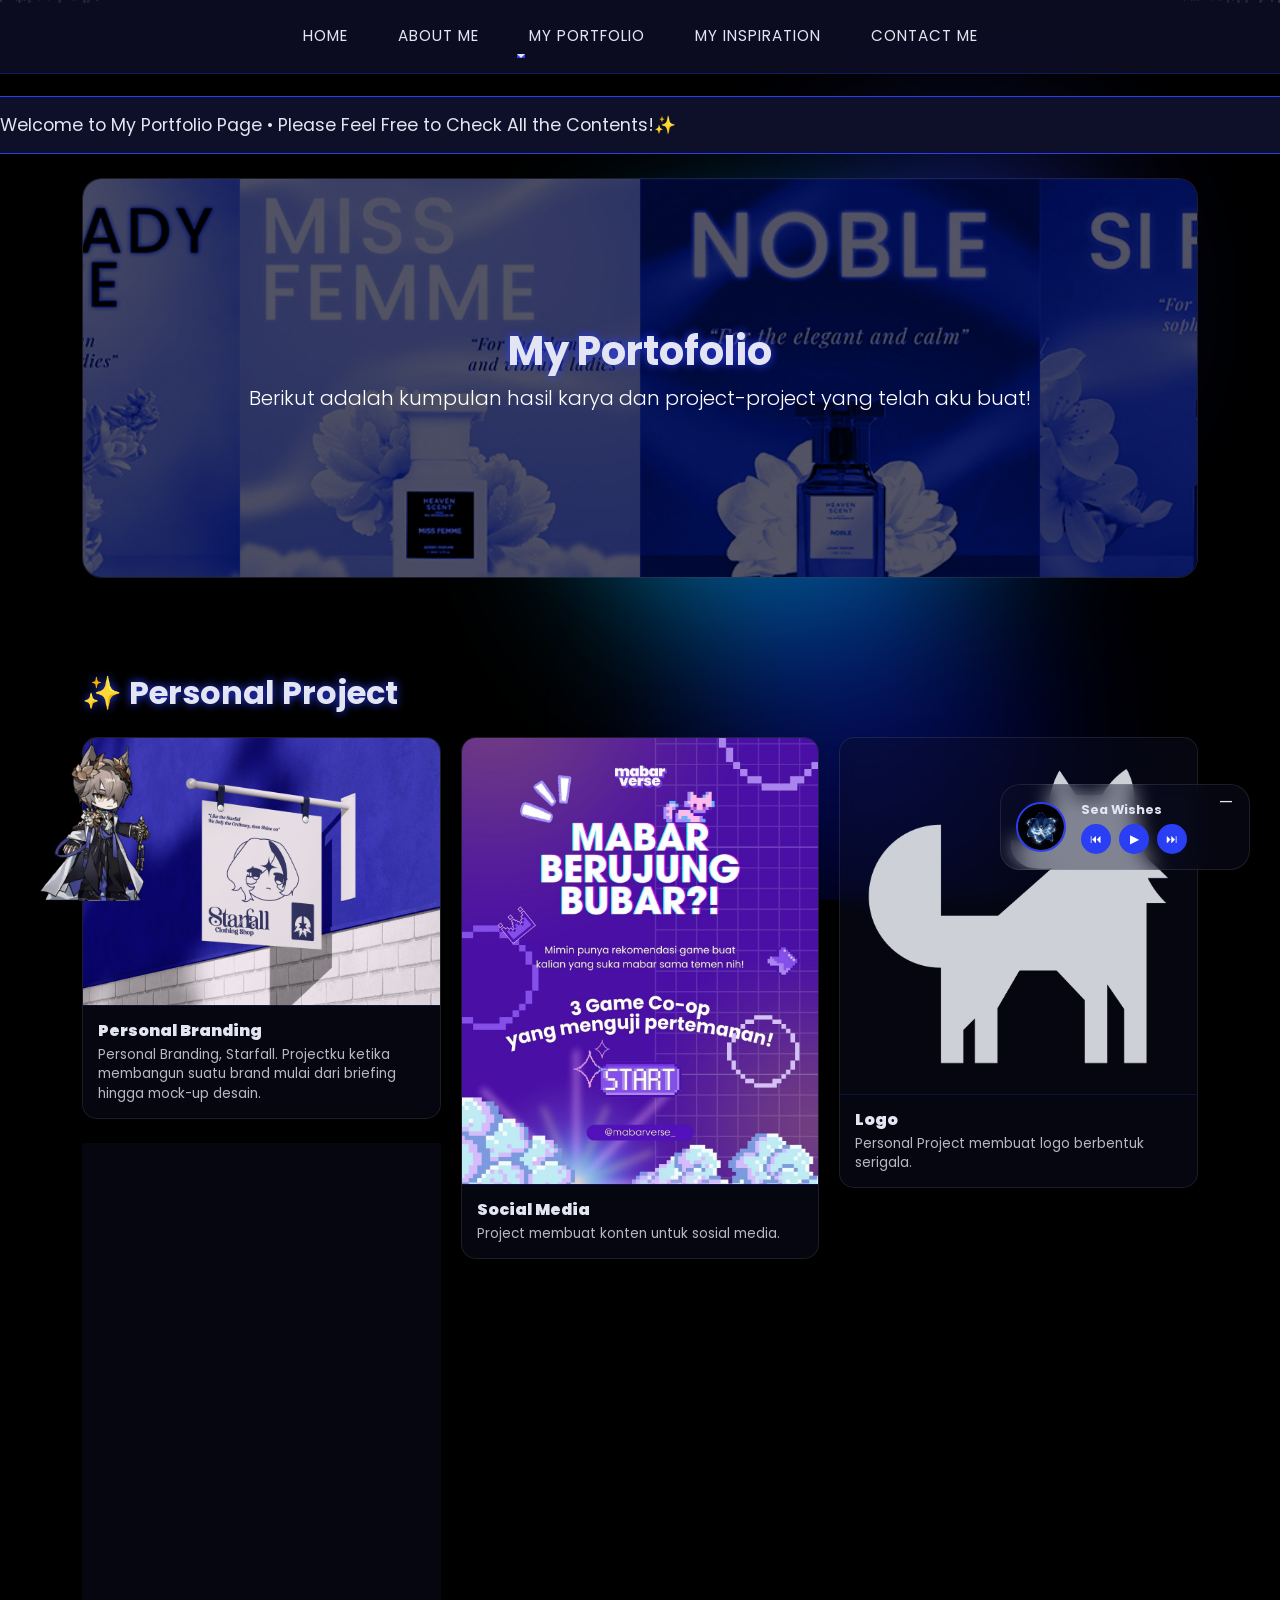
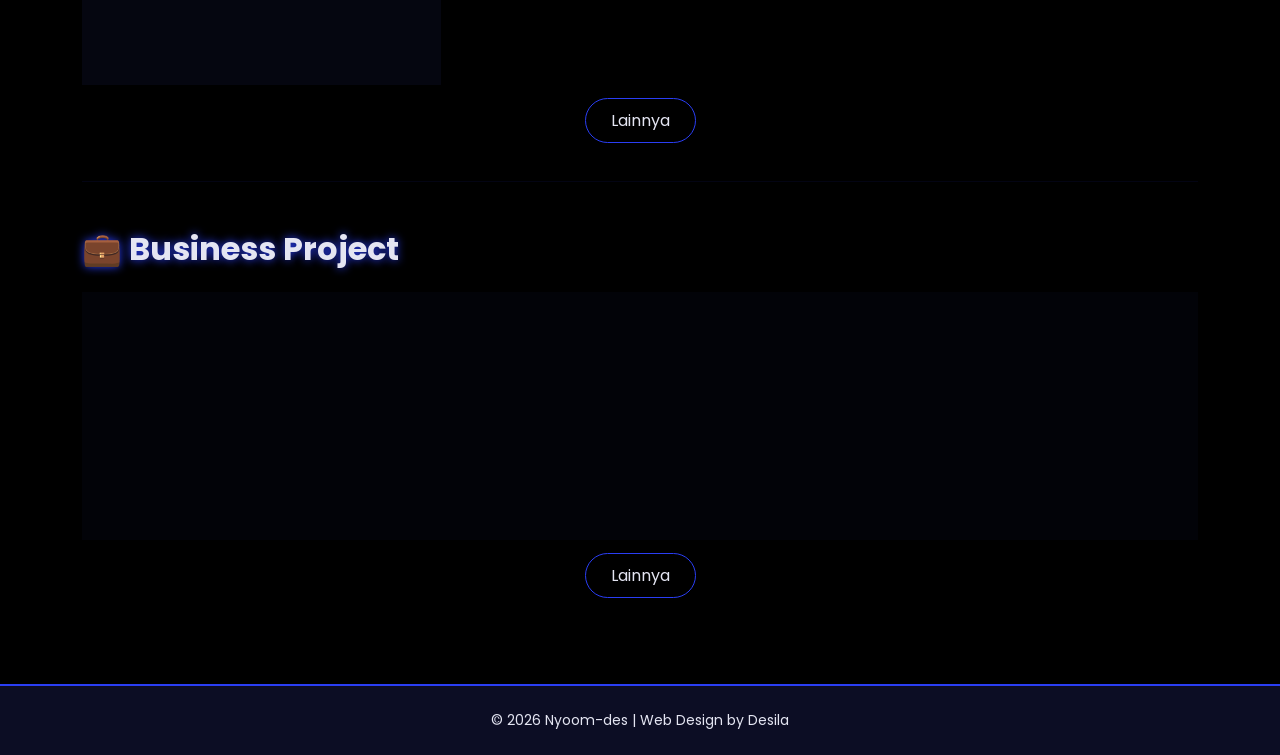
<file: myportfolio.html>
<!DOCTYPE html>
<html lang="id">

<head>
    <meta charset="UTF-8">
    <meta name="viewport" content="width=device-width, initial-scale=1.0">
    <title>My Portfolio | Nyoom-des</title>
    <link href="https://cdn.jsdelivr.net/npm/bootstrap@5.3.0/dist/css/bootstrap.min.css" rel="stylesheet">
    <link href="https://fonts.googleapis.com/css2?family=Poppins:wght@300;400;600&display=swap" rel="stylesheet">
    <link rel="stylesheet" href="style.css">
</head>

<body>

<div class="neon-bg-container">
    <div class="neon-orb orb-1"></div>
    <div class="neon-orb orb-2"></div>
    <div class="neon-orb orb-3"></div>
    <div class="neon-orb orb-4"></div>
</div>

    <div class="stars-container left"></div>
    <div class="stars-container right"></div>

    <nav class="navbar navbar-expand-lg fixed-top glass-header">
        <div class="container">
            <button class="navbar-toggler" type="button" data-bs-toggle="collapse" data-bs-target="#navbarNav">
                <span class="navbar-toggler-icon"></span>
            </button>
            <div class="collapse navbar-collapse" id="navbarNav">
                <ul class="navbar-nav mx-auto">
                    <li class="nav-item"><a class="nav-link nav-hover-effect" href="index.html">Home</a></li>
                    <li class="nav-item"><a class="nav-link nav-hover-effect" href="aboutme.html">About Me</a></li>
                    <li class="nav-item dropdown">
                        <a class="nav-link dropdown-toggle nav-hover-effect" href="myportfolio.html" id="navbarDropdown" aria-expanded="false">
                        My Portfolio
                        </a>
                    <ul class="dropdown-menu glass-card" aria-labelledby="navbarDropdown">
                        <li><a class="dropdown-item text-white" href="personal-all.html">Personal Project</a></li>
                        <li><a class="dropdown-item text-white" href="business-all.html">Business Project</a></li>
                    </ul>
                    </li>
                    <li class="nav-item"><a class="nav-link nav-hover-effect" href="myinspiration.html">My Inspiration</a></li>
                    <li class="nav-item"><a class="nav-link nav-hover-effect" href="contactme.html">Contact Me</a></li>
                </ul>
            </div>
        </div>
    </nav>

<section class="hero-section mt-5 pt-5 mb-5">
    <div class="marquee-container mb-4">
        <div class="marquee-wrapper">
            <div class="marquee-content">Welcome to My Portfolio Page • Please Feel Free to Check All the Contents!✨ &nbsp;</div>
        </div>
        <div class="marquee-wrapper">
            <div class="marquee-content">Welcome to My Portfolio Page • Please Feel Free to Check All the Contents!✨ &nbsp;</div>
        </div>
    </div>

    <div class="container">
        <div id="portfolioHeroCarousel" class="carousel slide" data-bs-ride="carousel" data-bs-interval="5000">
            <div class="carousel-inner glass-card">
                <div class="carousel-item active">
                    <img src="./assets/images/portcar1.jpg" class="d-block w-100" alt="Portfolio 1" style="height: 500px; object-fit: cover;">
                </div>
                <div class="carousel-item">
                    <img src="./assets/images/portcar2.jpg" class="d-block w-100" alt="Portfolio 2" style="height: 500px; object-fit: cover;">
                </div>
                <div class="carousel-item">
                    <img src="./assets/images/portcar3.jpg" class="d-block w-100" alt="Portfolio 3" style="height: 500px; object-fit: cover;">
                </div>
                <div class="carousel-overlay">
                    <h1 class="text-glow"><strong>My Portofolio</strong></h1>
                    <p class="lead text-white">Berikut adalah kumpulan hasil karya dan project-project yang telah aku buat!</p>
                </div>
            </div>
        </div>
    </div>
</section>

    <div class="container mt-5">
        <section class="mb-5">
            <h2 class="text-glow mb-4"><strong>✨ Personal Project</strong></h2>
            
            <div class="portfolio-grid">
                <div class="portfolio-item">
                    <div class="portfolio-card">
                        <img src="./assets/images/port1.png" alt="Project 1">
                        <div class="portfolio-desc">
                            <h6><strong>Personal Branding</strong></h6>
                            <p class="small mb-0">Personal Branding, Starfall. Projectku ketika membangun suatu brand mulai dari briefing hingga mock-up desain.</p>
                        </div>
                    </div>
                </div>
                <div class="portfolio-item">
                    <div class="portfolio-card">
                        <img src="./assets/images/port2.jpg" alt="Project 2">
                        <div class="portfolio-desc">
                            <h6><strong>Poster - Heaven Scent</strong></h6>
                            <p class="small mb-0">Personal Project membuat poster-poster parfum dari Heaven Scent.</p>
                        </div>
                    </div>
                </div>
                <div class="portfolio-item">
                    <div class="portfolio-card">
                        <img src="./assets/images/port3.jpg" alt="Project 3">
                        <div class="portfolio-desc">
                            <h6><strong>Social Media</strong></h6>
                            <p class="small mb-0">Project membuat konten untuk sosial media.</p>
                        </div>
                    </div>
                </div>
                <div class="portfolio-item">
                    <div class="portfolio-card">
                        <img src="./assets/images/port4.png" alt="Project 4">
                        <div class="portfolio-desc">
                            <h6><strong>Logo</strong></h6>
                            <p class="small mb-0">Personal Project membuat logo berbentuk serigala.</p>
                        </div>
                    </div>
                </div>
            </div>

            <div class="text-center mt-4">
            <a href="personal-all.html" class="btn-neon">Lainnya</a>
            </div>
        </section>

        <hr class="my-5" style="border-color: rgba(42, 62, 244, 0.3);">

        <section class="mb-5">
            <h2 class="text-glow mb-4"><strong>💼 Business Project</strong></h2>
            <div class="glass-section empty-state">
                <h4 class="mb-3">Mohon maaf ya, untuk sementara aku masih belum pernah mengerjakan project bisnis🙏</h4>
                <p class="text-white-50">Aku sedang menunggu kesempatan untuk bekerja sama dengan Anda!</p>
            </div>

            <div class="text-center mt-4">
            <a href="business-all.html" class="btn-neon">Lainnya</a>
            </div>
        </section>
    </div>

<audio id="bgMusic" preload="auto" loop>
    <source src="./assets/audios/SeaWishes.mp3" type="audio/mpeg">
</audio>

<div id="musicController" class="music-controller glass-card">
    <div class="controller-content">
        <div class="disk-container">
            <img src="./assets/images/flower_icon.jpg" id="musicDisk" class="music-disk" alt="Disk">
        </div>
        <div class="info-control">
            <span class="music-title">Sea Wishes</span>
                <div class="controls d-flex align-items-center gap-2">
                    <button onclick="prevTrack()" class="btn-control">
                        <span>⏮</span>
                    </button>
                    <button onclick="togglePlay()" id="playBtn" class="btn-control">
                        <span id="playIcon">⏸</span>
                    </button>
                    <button onclick="nextTrack()" class="btn-control">
                        <span>⏭</span>
                    </button>
                </div>
        </div>
        <button class="btn-minimize" onclick="minimizeToggle()">—</button>
    </div>
    
    <div class="minimized-trigger" onclick="minimizeToggle()">
        <img src="./assets/images/flower_icon.jpg" class="music-disk small-disk" id="smallDisk">
    </div>
</div>

    <footer class="footer-glass mt-5">
        <div class="container py-4 text-center">
            <p class="small mb-0">&copy; 2026 Nyoom-des | Web Design by Desila</p>
        </div>
    </footer>

    <div class="video-mascot">
        <video autoplay muted loop playsinline>
            <source src="./assets/images/Tragodia.webm" type="video/webm">
        </video>
    </div>

    <script src="https://cdn.jsdelivr.net/npm/bootstrap@5.3.0/dist/js/bootstrap.bundle.min.js"></script>
    <script src="script.js"></script>

</body>

</html>
</file>
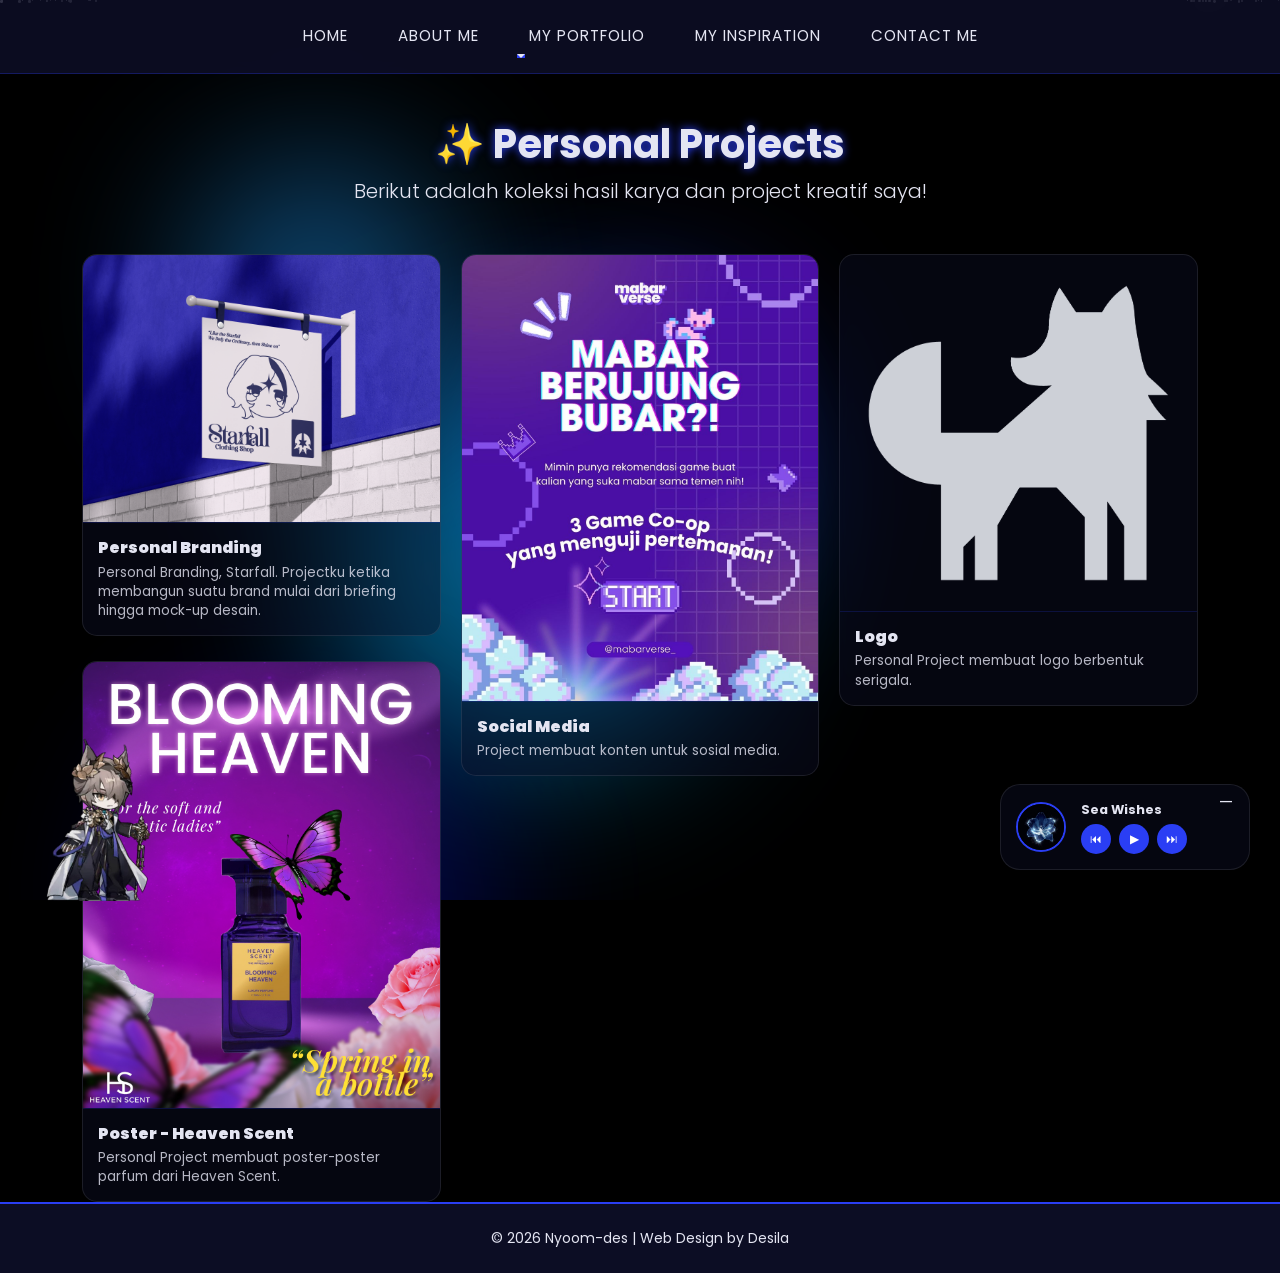
<file: personal-all.html>
<!DOCTYPE html>
<html lang="id">

<head>
    <meta charset="UTF-8">
    <meta name="viewport" content="width=device-width, initial-scale=1.0">
    <title>Personal Projects | Nyoom-des</title>
    <link href="https://cdn.jsdelivr.net/npm/bootstrap@5.3.0/dist/css/bootstrap.min.css" rel="stylesheet">
    <link href="https://fonts.googleapis.com/css2?family=Poppins:wght@300;400;600&display=swap" rel="stylesheet">
    <link rel="stylesheet" href="style.css">
</head>

<body>

<div class="neon-bg-container">
    <div class="neon-orb orb-1"></div>
    <div class="neon-orb orb-2"></div>
    <div class="neon-orb orb-3"></div>
    <div class="neon-orb orb-4"></div>
</div>

<div class="stars-container left"></div>
<div class="stars-container right"></div>

    <nav class="navbar navbar-expand-lg fixed-top glass-header">
        <div class="container">
            <button class="navbar-toggler" type="button" data-bs-toggle="collapse" data-bs-target="#navbarNav">
                <span class="navbar-toggler-icon"></span>
            </button>
            <div class="collapse navbar-collapse" id="navbarNav">
                <ul class="navbar-nav mx-auto">
                    <li class="nav-item"><a class="nav-link nav-hover-effect" href="index.html">Home</a></li>
                    <li class="nav-item"><a class="nav-link nav-hover-effect" href="aboutme.html">About Me</a></li>
                    <li class="nav-item dropdown">
                        <a class="nav-link dropdown-toggle nav-hover-effect" href="myportfolio.html" id="navbarDropdown" aria-expanded="false">
                        My Portfolio
                       </a>
                    <ul class="dropdown-menu glass-card" aria-labelledby="navbarDropdown">
                        <li><a class="dropdown-item text-white" href="personal-all.html">Personal Project</a></li>
                        <li><a class="dropdown-item text-white" href="business-all.html">Business Project</a></li>
                    </ul>
                    </li>
                    <li class="nav-item"><a class="nav-link nav-hover-effect" href="myinspiration.html">My Inspiration</a></li>
                    <li class="nav-item"><a class="nav-link nav-hover-effect" href="contactme.html">Contact Me</a></li>
                </ul>
            </div>
        </div>
    </nav>

<div class="container mt-5 pt-5">
    <header class="text-center mb-5 mt-4">
        <h1 class="text-glow"><strong>✨ Personal Projects</strong></h1>
        <p class="lead">Berikut adalah koleksi hasil karya dan project kreatif saya!</p>
    </header>

    <div class="portfolio-grid">
                <div class="portfolio-item">
                    <div class="portfolio-card">
                        <img src="./assets/images/port1.png" alt="Project 1">
                        <div class="portfolio-desc">
                            <h6><strong>Personal Branding</strong></h6>
                            <p class="small mb-0">Personal Branding, Starfall. Projectku ketika membangun suatu brand mulai dari briefing hingga mock-up desain.</p>
                        </div>
                    </div>
                </div>
                <div class="portfolio-item">
                    <div class="portfolio-card">
                        <img src="./assets/images/port2.jpg" alt="Project 2">
                        <div class="portfolio-desc">
                            <h6><strong>Poster - Heaven Scent</strong></h6>
                            <p class="small mb-0">Personal Project membuat poster-poster parfum dari Heaven Scent.</p>
                        </div>
                    </div>
                </div>
                <div class="portfolio-item">
                    <div class="portfolio-card">
                        <img src="./assets/images/port3.jpg" alt="Project 3">
                        <div class="portfolio-desc">
                            <h6><strong>Social Media</strong></h6>
                            <p class="small mb-0">Project membuat konten untuk sosial media.</p>
                        </div>
                    </div>
                </div>
                <div class="portfolio-item">
                    <div class="portfolio-card">
                        <img src="./assets/images/port4.png" alt="Project 4">
                        <div class="portfolio-desc">
                            <h6><strong>Logo</strong></h6>
                            <p class="small mb-0">Personal Project membuat logo berbentuk serigala.</p>
                        </div>
                    </div>
                </div>
            </div>
</div>

<audio id="bgMusic" preload="auto" loop>
    <source src="./assets/audios/SeaWishes.mp3" type="audio/mpeg">
</audio>

<div id="musicController" class="music-controller glass-card">
    <div class="controller-content">
        <div class="disk-container">
            <img src="./assets/images/flower_icon.jpg" id="musicDisk" class="music-disk" alt="Disk">
        </div>
        <div class="info-control">
            <span class="music-title">Sea Wishes</span>
                <div class="controls d-flex align-items-center gap-2">
                    <button onclick="prevTrack()" class="btn-control">
                        <span>⏮</span>
                    </button>
                    <button onclick="togglePlay()" id="playBtn" class="btn-control">
                        <span id="playIcon">⏸</span>
                    </button>
                    <button onclick="nextTrack()" class="btn-control">
                        <span>⏭</span>
                    </button>
                </div>
        </div>
        <button class="btn-minimize" onclick="minimizeToggle()">—</button>
    </div>
    
    <div class="minimized-trigger" onclick="minimizeToggle()">
        <img src="./assets/images/flower_icon.jpg" class="music-disk small-disk" id="smallDisk">
    </div>
</div>

    <footer class="footer-glass">
        <div class="container py-4 text-center">
            <p class="small mb-0">&copy; 2026 Nyoom-des | Web Design by Desila</p>
        </div>
    </footer>

    <div class="video-mascot">
        <video autoplay muted loop playsinline>
            <source src="./assets/images/Tragodia.webm" type="video/webm">
        </video>
    </div>

    <script src="https://cdn.jsdelivr.net/npm/bootstrap@5.3.0/dist/js/bootstrap.bundle.min.js"></script>
    <script src="script.js"></script>

</body>
</html>
</file>
<file: style.css>
:root {
    --palatinate-blue: #2A3EF4;
    --white-blue: #E4E5F2;
    --blackout: #000000;
    --black-blue: #0E0F28;
}

body {
    background-color: var(--blackout);
    color: var(--white-blue);
    font-family: 'Poppins', sans-serif;
    overflow-x: hidden;
    display: flex;
    flex-direction: column;
    min-height: 100vh;
    margin: 0;
}

h1, h2, h3, .navbar-brand {
    font-family: 'Poppins', sans-serif;
}

.navbar-nav {
    gap: 20px;
}

.nav-link {
    padding: 10px 15px !important;
    font-size: 0.95rem;
    letter-spacing: 1px;
    text-transform: uppercase;
}

/* Dropdown Hover */
@media (min-width: 992px) {
    .navbar-nav .nav-item.dropdown:hover .dropdown-menu {
        display: block;
        opacity: 1;
        visibility: visible;
        transform: translateY(0);
        transition: all 0.3s ease;
    }

    .navbar-nav .nav-item.dropdown .dropdown-menu {
        display: block;
        opacity: 0;
        visibility: hidden;
        transform: translateY(10px);
        transition: all 0.3s ease;
    }
}

/* Dropdown Menu */
.dropdown-menu {
    background: rgba(14, 15, 40, 0.9) !important;
    backdrop-filter: blur(15px);
    border: 1px solid var(--palatinate-blue) !important;
}

.dropdown-item {
    transition: 0.3s;
    padding: 10px 20px;
}

.dropdown-item:hover {
    background: var(--palatinate-blue) !important;
    color: white !important;
    padding-left: 25px;
}

/* Glassmorphism Effect */
.glass-header {
    background: rgba(14, 15, 40, 0.8);
    backdrop-filter: blur(15px);
    border-bottom: 1px solid rgba(42, 62, 244, 0.3);
    padding: 15px 0;
}

.glass-section, .glass-card {
    background: rgba(14, 15, 40, 0.4);
    backdrop-filter: blur(10px);
    border: 1px solid rgba(228, 229, 242, 0.1);
    border-radius: 20px;
    transition: all 0.4s ease;
}

.glass-section:hover {
    box-shadow: 0 0 30px rgba(42, 62, 244, 0.4);
    border: 1px solid var(--palatinate-blue);
}

.glass-card ul li {
    padding-left: 10px;
    border-left: 2px solid var(--palatinate-blue);
}

.glass-card .lead {
    color: var(--white-blue);
    font-weight: 300;
}

/* Social Media Icons */
.sosmed-links a {
    font-size: 1.2rem;
    transition: 0.3s ease;
    display: inline-block;
}

.sosmed-links a:hover {
    color: var(--palatinate-blue) !important;
    transform: translateY(-3px);
    text-shadow: 0 0 10px var(--palatinate-blue);
}

.glass-section h4 {
    margin-top: 10px;
}

/* Text Glow */
.text-glow {
    color: var(--white-blue);
    text-shadow: 0 0 10px var(--palatinate-blue);
}

/* Navigation Hover */
.nav-hover-effect {
    position: relative;
    color: var(--white-blue) !important;
    transition: 0.3s;
}

.nav-hover-effect::after {
    content: '';
    position: absolute;
    width: 0;
    height: 2px;
    bottom: 0;
    left: 0;
    background-color: var(--palatinate-blue);
    transition: 0.3s;
}

.nav-hover-effect:hover::after {
    width: 100%;
}

/* Marquee */
.marquee-container {
    background: var(--black-blue);
    padding: 15px 0;
    overflow: hidden;
    border-top: 1px solid var(--palatinate-blue);
    border-bottom: 1px solid var(--palatinate-blue);
    display: flex;
    width: 100%;
    position: relative;
}

.marquee-wrapper {
    display: flex;
    white-space: nowrap;
    min-width: 100%;
    animation: infinite-loop 30s linear infinite; 
}

.marquee-content {
    display: flex;
    flex-shrink: 0;
    padding-right: 200px;
    font-family: 'Poppins', sans-serif;
    font-size: 1.1rem;
    color: var(--white-blue);
}

@keyframes infinite-loop {
    0% {
        transform: translateX(0);
    }
    100% {
        transform: translateX(-100%);
    }
}

/* Hero Carousel Overlay */
.carousel-inner {
    height: 400px;
    position: relative;
    border-radius: 20px;
    overflow: hidden;
}

.carousel-item img {
    height: 100%;
    width: 100%;
    object-fit: cover;
}

.carousel-overlay {
    position: absolute;
    top: 50%;
    left: 50%;
    transform: translate(-50%, -50%);
    text-align: center;
    width: 100%;
    pointer-events: none;
}

/* Music Controller Container */
.music-controller {
    position: fixed;
    bottom: 30px;
    right: 30px;
    z-index: 2000;
    width: 250px;
    padding: 15px;
    transition: all 0.5s cubic-bezier(0.175, 0.885, 0.32, 1.275);
    overflow: hidden;
}

.controller-content {
    display: flex;
    align-items: center;
    gap: 15px;
    transition: opacity 0.3s;
}

/* Disk Animation */
.music-disk {
    width: 50px;
    height: 50px;
    border-radius: 50%;
    border: 2px solid var(--palatinate-blue);
    animation: rotateDisk 3s linear infinite;
    animation-play-state: paused;
}

@keyframes rotateDisk {
    from { transform: rotate(0deg); }
    to { transform: rotate(360deg); }
}

/* Minimize Logic */
.music-controller.is-minimized {
    width: 70px;
    height: 70px;
    border-radius: 50%;
    padding: 10px;
}

.music-controller.is-minimized .controller-content {
    opacity: 0;
    pointer-events: none;
    display: none;
}

.minimized-trigger {
    display: none;
    cursor: pointer;
    justify-content: center;
    align-items: center;
}

.music-controller.is-minimized .minimized-trigger {
    display: flex;
}

/* Elements Inside */
.music-title {
    font-size: 0.8rem;
    font-weight: bold;
    display: block;
    margin-bottom: 5px;
    color: var(--white-blue);
}

.btn-control {
    background: var(--palatinate-blue);
    border: none;
    color: white;
    border-radius: 50%;
    width: 30px;
    height: 30px;
    font-size: 12px;
    cursor: pointer;
}

.btn-minimize {
    background: transparent;
    border: none;
    color: var(--white-blue);
    position: absolute;
    top: 5px;
    right: 10px;
    cursor: pointer;
}


/* Stars Animation */
.stars-container {
    position: fixed;
    top: 0;
    width: 100px;
    height: 100%;
    z-index: -1;
    overflow: hidden;
}

.left { left: 0; }
.right { right: 0; }

.star {
    position: absolute;
    background: white;
    border-radius: 50%;
    animation: fly 5s linear infinite;
}

@keyframes fly {
    from { transform: translateY(110vh); opacity: 1; }
    to { transform: translateY(-10vh); opacity: 0; }
}

/* Button */
.btn-neon {
    padding: 10px 25px;
    border: 1px solid var(--palatinate-blue);
    color: var(--white-blue);
    text-decoration: none;
    border-radius: 30px;
    transition: 0.3s;
}

.btn-neon:hover {
    background: var(--palatinate-blue);
    box-shadow: 0 0 20px var(--palatinate-blue);
}

/* Footer */
.footer-glass {
    background: rgba(14, 15, 40, 0.9);
    border-top: 2px solid var(--palatinate-blue);
    margin-top: auto; 
    width: 100%;
}

/* Neon Lights Container */
.neon-bg-container {
    position: fixed;
    top: 0;
    left: 0;
    width: 100%;
    height: 100%;
    z-index: -2;
    overflow: hidden;
    pointer-events: none;
}

/* Base Style Orb */
.neon-orb {
    position: absolute;
    border-radius: 50%;
    filter: blur(80px);
    opacity: 0.5;
    transition: all 5s ease-in-out;
}

.orb-1 {
    width: 300px;
    height: 300px;
    background: var(--palatinate-blue);
    top: 10%;
    left: 10%;
}

.orb-2 {
    width: 400px;
    height: 400px;
    background: #03b2fb;
    bottom: 20%;
    right: 15%;
}

.orb-3 {
    width: 250px;
    height: 250px;
    background: #1d97f1;
    bottom: 10%;
    left: 30%;
}

.orb-4 {
    width: 350px;
    height: 350px;
    background: #0819f8;
    top: 40%;
    right: 30%;
    opacity: 0.3;
}

/* Video Mascot Style */
.video-mascot {
    position: fixed;
    bottom: -1px;
    left: -95px;
    z-index: 1000;
    width: 400px;
    pointer-events: none;
    transition: transform 0.3s ease;
}

.video-mascot video {
    width: 100%;
    height: auto;
    display: block;
}

/* Masonry Layout */
.portfolio-grid {
    columns: 3 250px;
    column-gap: 20px;
    width: 100%;
}

.portfolio-item {
    break-inside: avoid;
    margin-bottom: 25px;
}

/* Portfolio Cards */
.portfolio-card {
    background: rgba(14, 15, 40, 0.4);
    backdrop-filter: blur(10px);
    border: 1px solid rgba(228, 229, 242, 0.1);
    border-radius: 15px;
    overflow: hidden;
    transition: all 0.3s ease-in-out;
}

.portfolio-card:hover {
    transform: translateY(-10px);
    border: 1px solid var(--palatinate-blue);
    box-shadow: 0 10px 20px rgba(42, 62, 244, 0.2);
}

.portfolio-card img {
    width: 100%;
    height: auto;
    display: block;
    border-bottom: 1px solid rgba(42, 62, 244, 0.2);
    transition: transform 0.5s ease;
}

.portfolio-card:hover img {
    transform: scale(1.03);
}

#portfoCarousel .carousel-caption {
    background: rgba(14, 15, 40, 0.7);
    backdrop-filter: blur(5px);
    border: 1px solid var(--palatinate-blue);
    border-radius: 10px;
    bottom: 20px;
    left: 10%;
    right: 10%;
}

/* Typography & Details */
.portfolio-desc {
    padding: 15px;
}

.portfolio-desc h6 {
    color: var(--white-blue);
    margin-bottom: 5px;
    font-weight: 600;
}

.portfolio-desc p {
    color: rgba(228, 229, 242, 0.8);
    font-size: 0.85rem;
    line-height: 1.4;
}

/* Empty State (Business Project) */
.empty-state {
    text-align: center;
    padding: 60px 20px;
    border: 2px dashed rgba(42, 62, 244, 0.3);
    border-radius: 20px;
    background: rgba(14, 15, 40, 0.2);
}

.empty-state h4 {
    color: var(--white-blue);
    font-weight: 300;
}



/* Icon Circle Animation */
.social-icon-circle {
    transition: all 0.4s cubic-bezier(0.175, 0.885, 0.32, 1.275);
    display: flex;
    align-items: center;
    justify-content: center;
    background: rgba(42, 62, 244, 0.1);
    border: 1px solid rgba(42, 62, 244, 0.3);
    border-radius: 50%;
    margin: 0 auto;
    width: 80px;
    height: 80px;
}

/* Icon Hover Effect */
.glass-section:hover .social-icon-circle, 
.social-icon-circle:hover {
    transform: scale(1.1) rotate(10deg);
    background: var(--palatinate-blue);
    box-shadow: 0 0 25px var(--palatinate-blue);
    border-color: var(--palatinate-blue);
}

/* Icon Animation */
.social-icon-circle {
    width: 100px;
    height: 100px;
    font-size: 2.5rem;
    align-items: center;
    justify-content: center;
    margin: 0 auto 15px;
    transition: all 0.4s cubic-bezier(0.175, 0.885, 0.32, 1.275);
}

/* Responsive Adjustment */
@media (max-width: 576px) {
    .portfolio-grid {
        columns: 1;
    }
}

@media (max-width: 768px) {
    .social-icon-circle {
        width: 80px;
        height: 80px;
        font-size: 2rem;
    }
}

@media (max-width: 768px) {
    .carousel-inner {
        height: 250px;
    }
    .carousel-overlay h1 {
        font-size: 1.2rem;
    }
}

@media (max-width: 768px) {
    .video-mascot {
        width: 120px;
        left: 5px;
        bottom: 0;
    }
}

@media (max-width: 768px) {
    .marquee-container {
        padding: 10px 0;
    }

    .marquee-content {
        font-size: 0.9rem;
        padding-right: 50px;
    }

    .marquee-wrapper {
        animation: infinite-loop 15s linear infinite;
    }
}

/* Mobile Navbar */
@media (max-width: 991.98px) {
    .navbar-collapse {
        background: rgba(14, 15, 40, 0.98);
        backdrop-filter: blur(20px);
        margin-top: 15px;
        padding: 20px;
        border-radius: 15px;
        border: 1px solid rgba(42, 62, 244, 0.5);
        box-shadow: 0 10px 30px rgba(0, 0, 0, 0.5);
    }

    .nav-link {
        padding: 15px 0 !important;
        border-bottom: 1px solid rgba(228, 229, 242, 0.1);
    }

    .nav-link:last-child {
        border-bottom: none;
    }

    .dropdown-menu {
        background: rgba(42, 62, 244, 0.1) !important;
        border: none !important;
        margin-top: 10px;
    }
}

.navbar-toggler {
    border-color: rgba(228, 229, 242, 0.5) !important;
}

.navbar-toggler-icon {
    background-image: url("data:image/svg+xml;charset=utf8,%3Csvg viewBox='0 0 30 30' xmlns='http://www.w3.org/2000/svg'%3Base path stroke='rgba(228, 229, 242, 1)' stroke-width='2' stroke-linecap='round' stroke-miterlimit='10' d='M4 7h22M4 15h22M4 23h22'/%3E%3C/svg%3E") !important;
}

@media (max-width: 768px) {
    #portfoCarousel .carousel-caption {
        display: block !important;
        position: relative;
        left: 0;
        right: 0;
        bottom: 0;
        margin-top: 15px;
        background: none;
        border: none;
    }
    
    #portfoCarousel .carousel-indicators {
        bottom: -35px;
    }

    #portfoCarousel {
        padding-bottom: 50px !important;
    }
}

.carousel-control-prev-icon,
.carousel-control-next-icon {
    filter: drop-shadow(0 0 5px var(--palatinate-blue));
}
</file>
